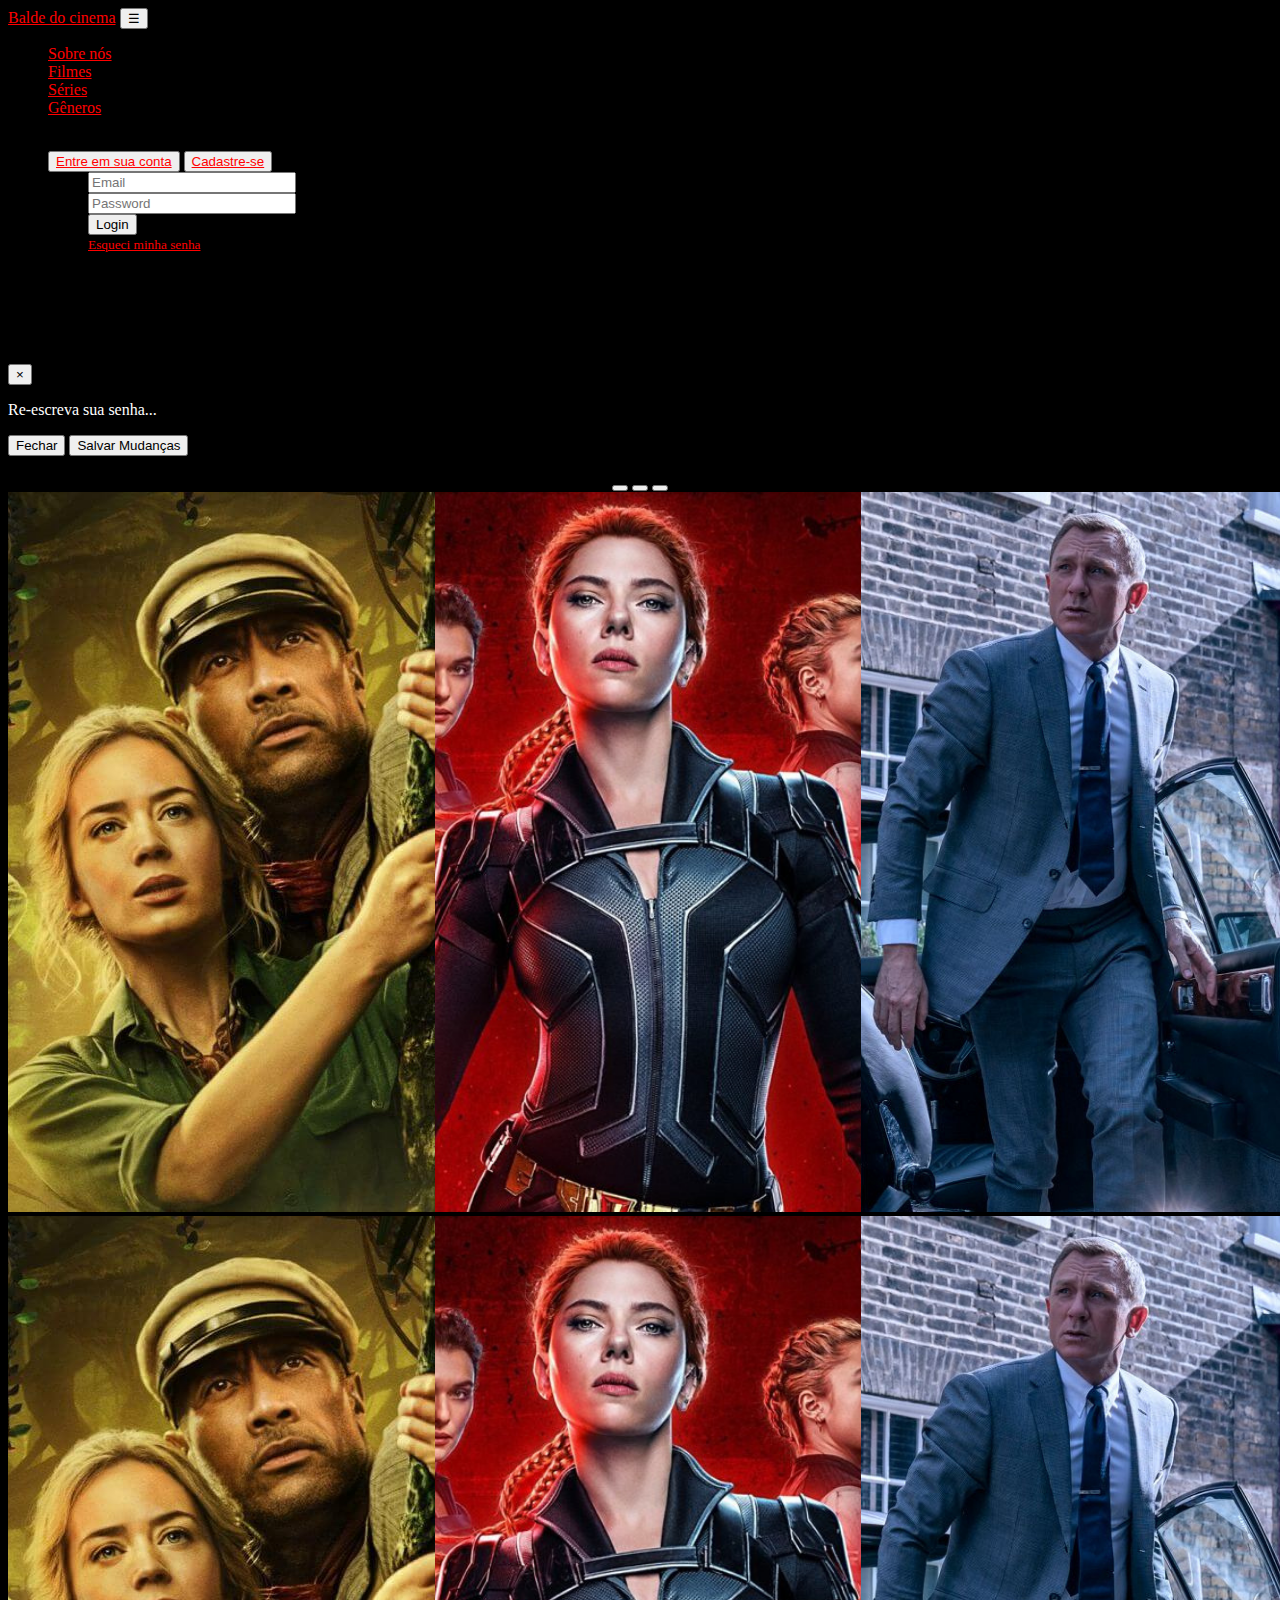
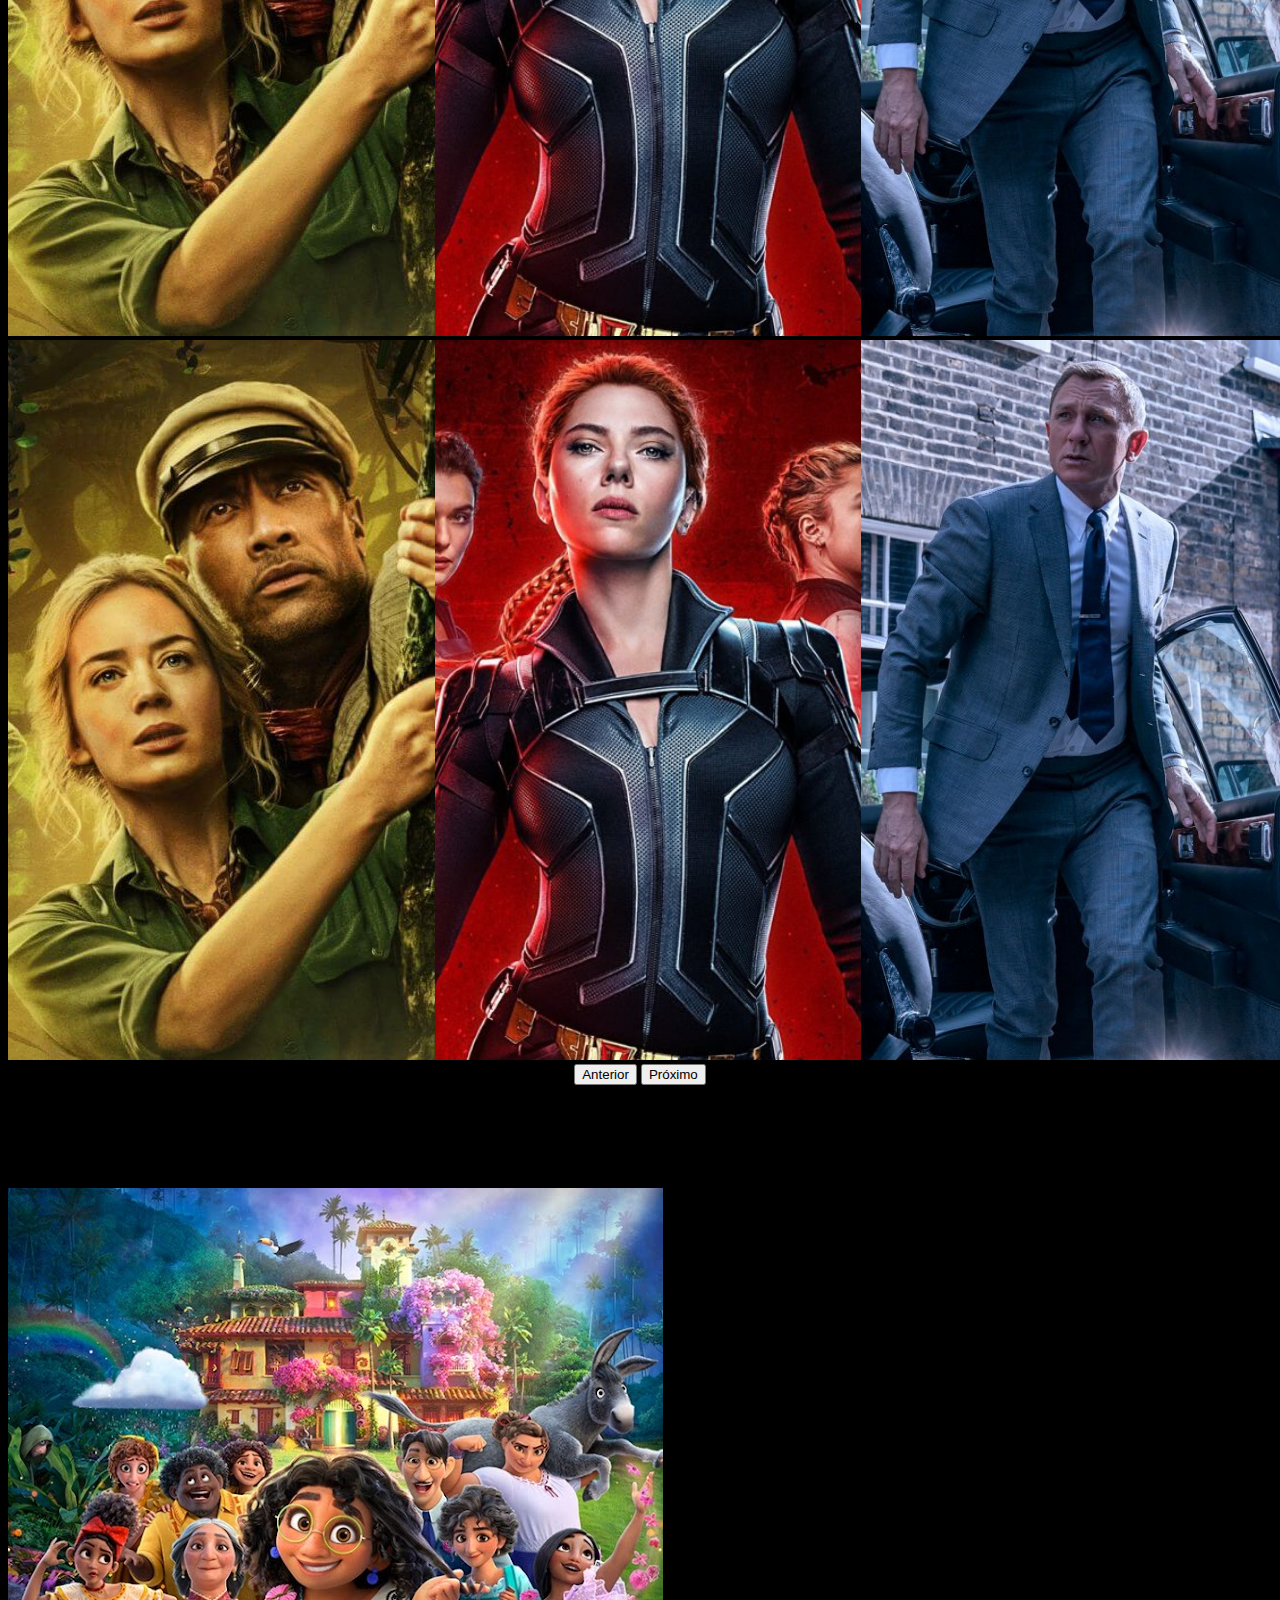
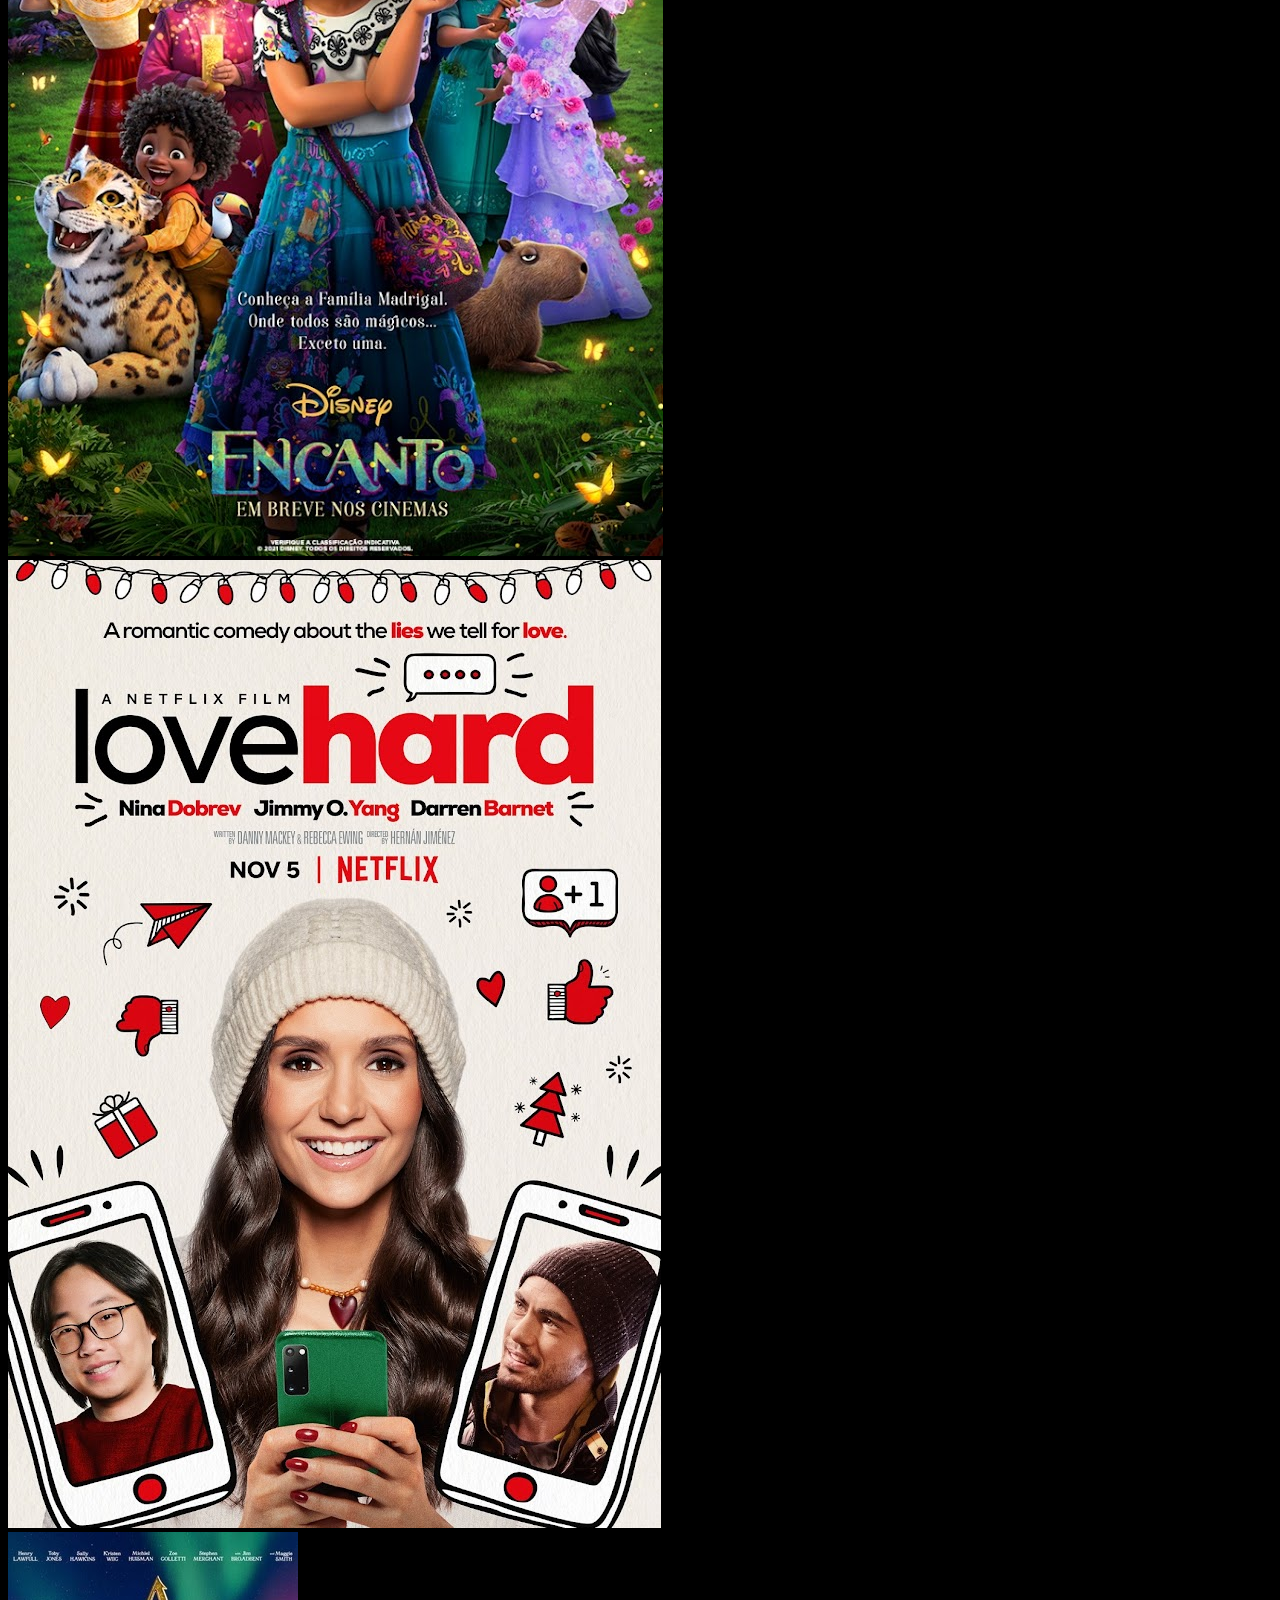
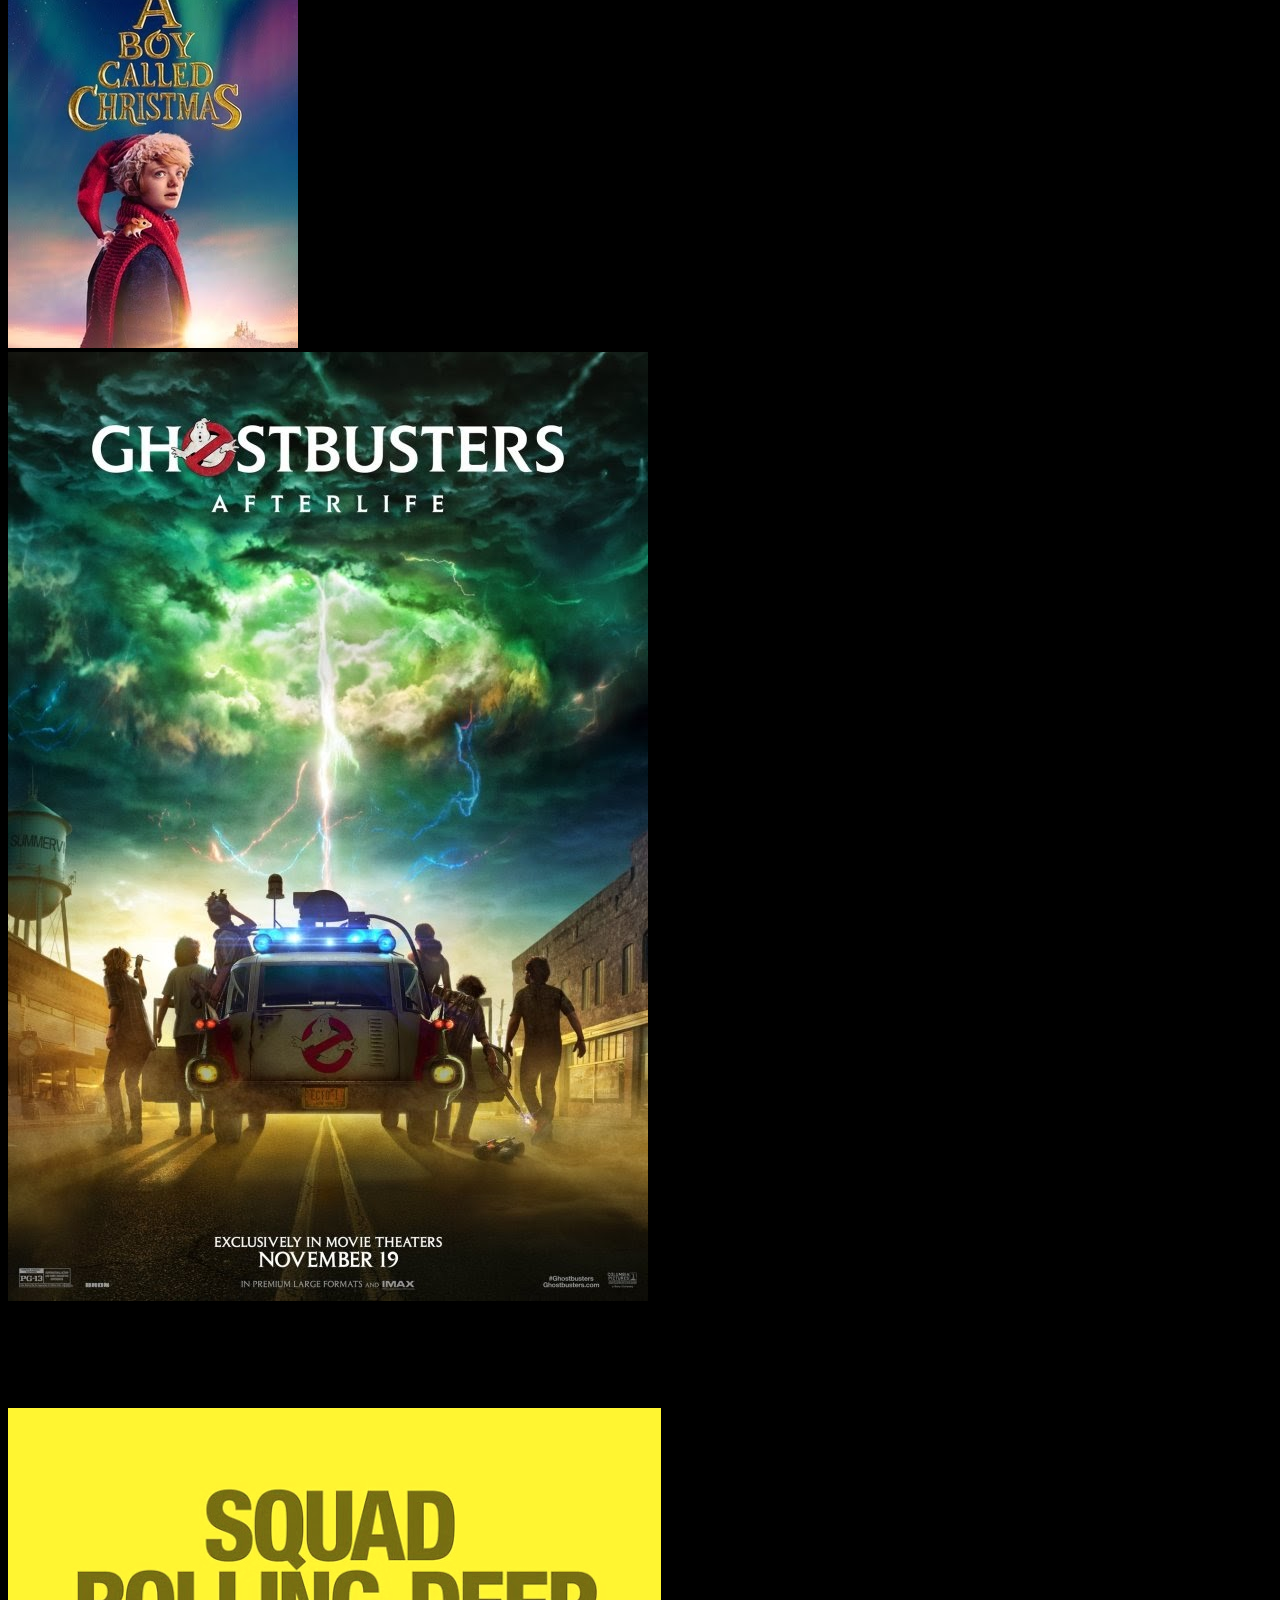
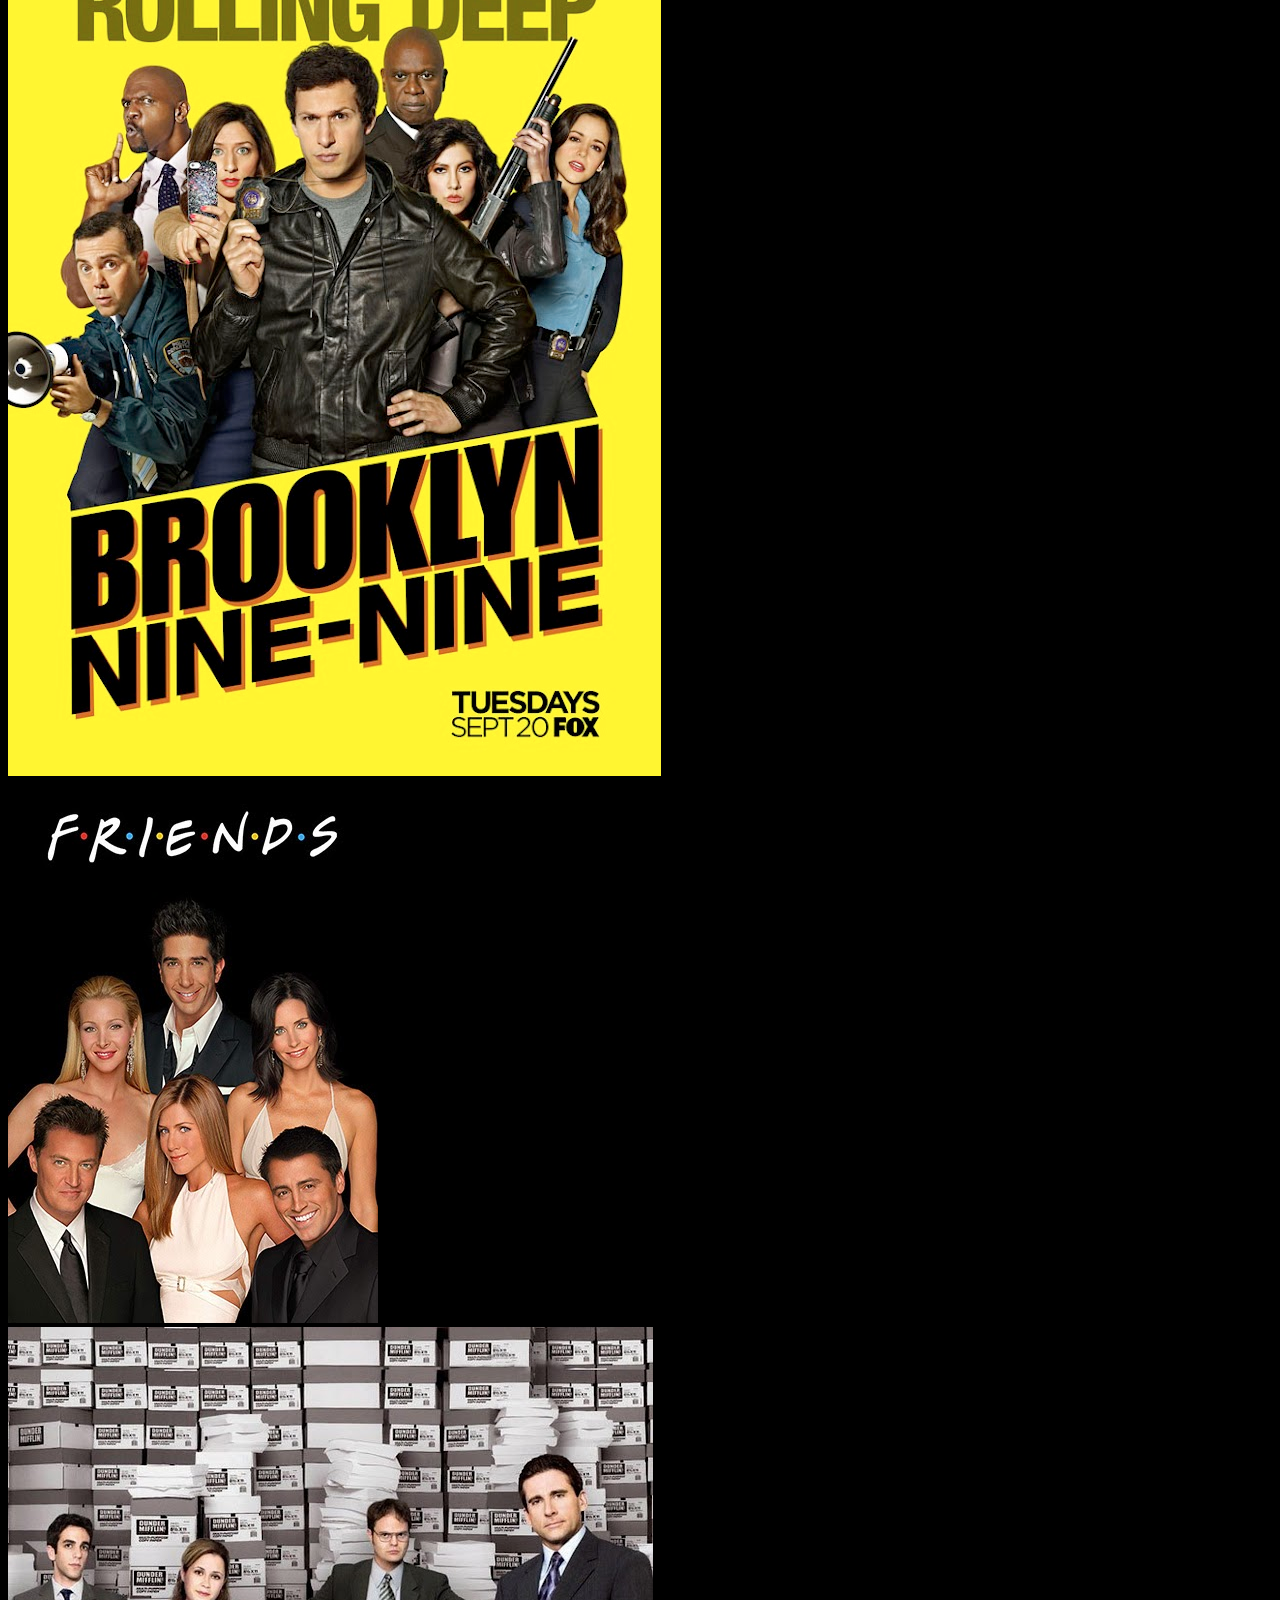
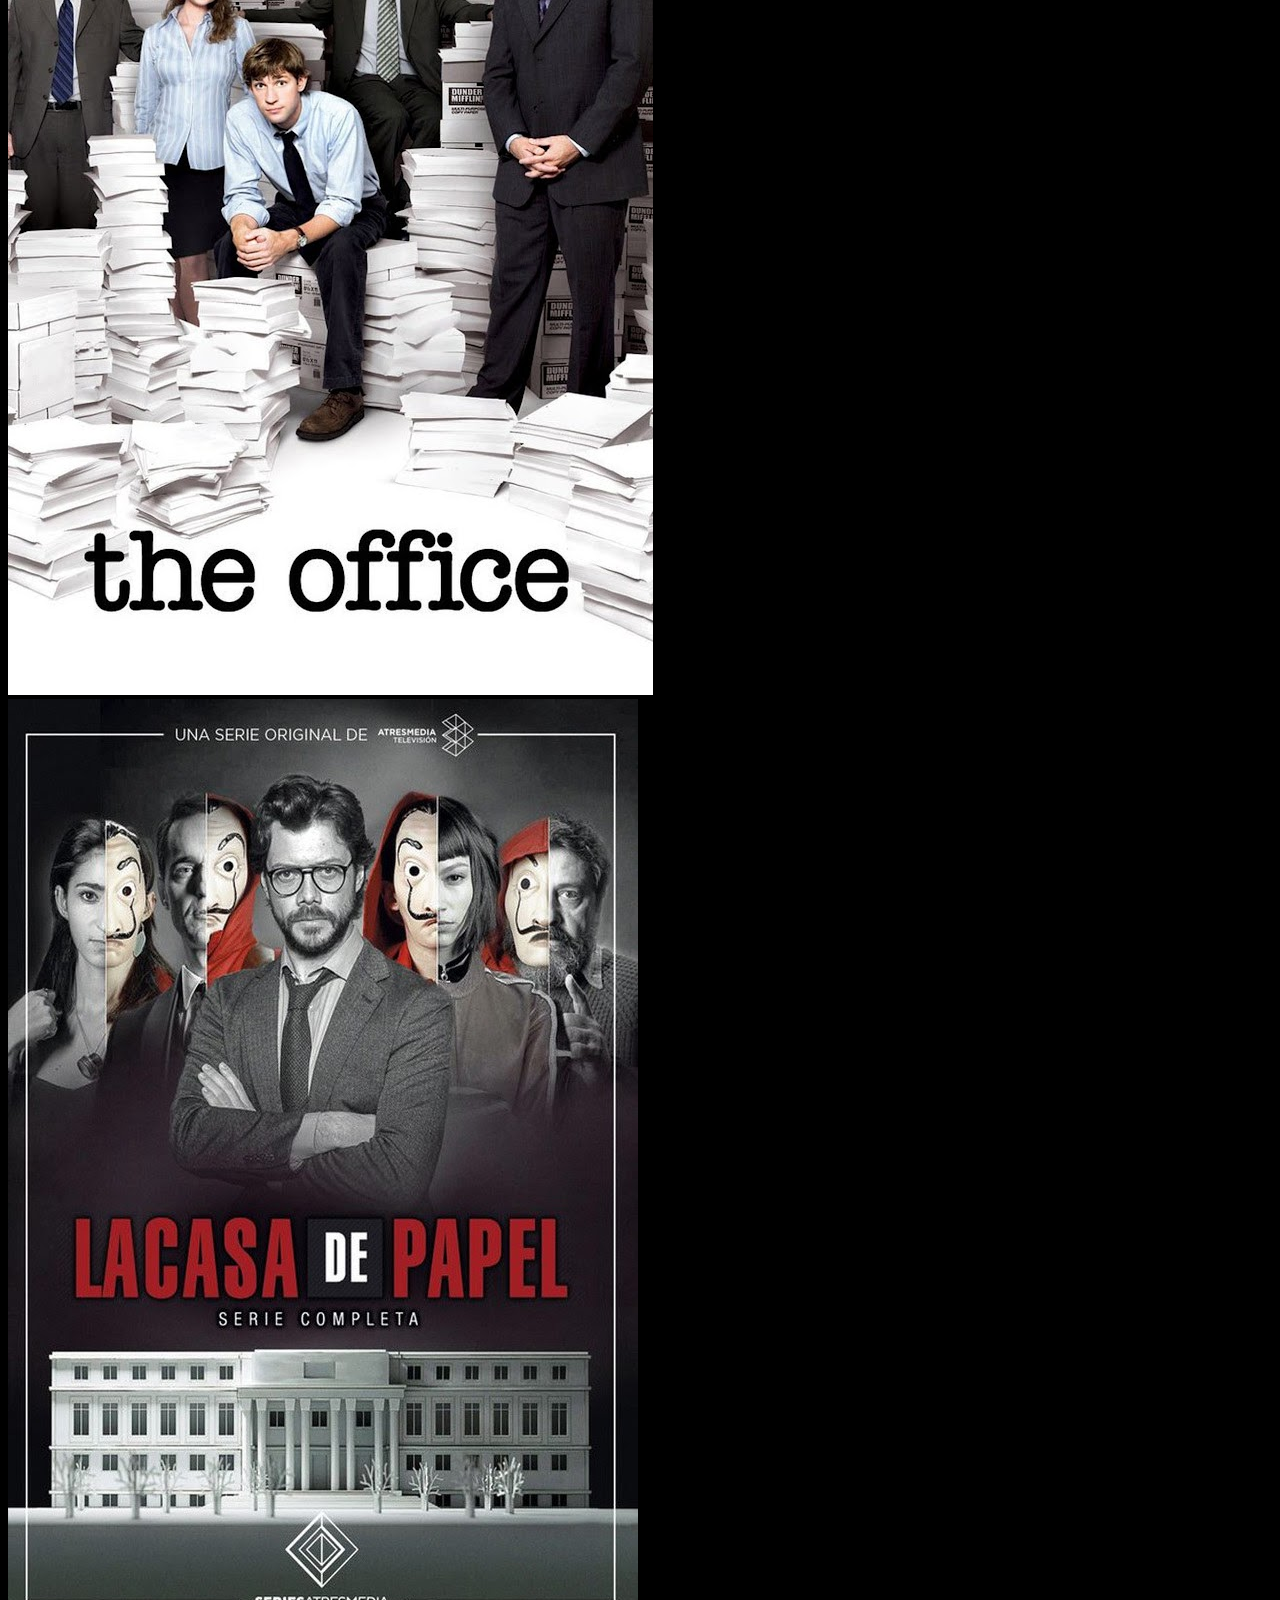
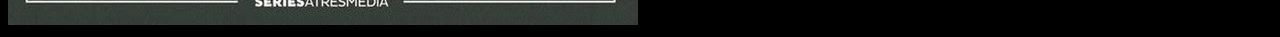
<file: index.html>
<!DOCTYPE html>
<html lang="pt-br">

<head>
    <meta charset="UTF-8">
    <meta http-equiv="X-UA-Compatible" content="IE=edge">
    <meta name="viewport" content="width=device-width, initial-scale=1.0">
    <script src="https://cdn.jsdelivr.net/npm/bootstrap@5.1.3/dist/js/bootstrap.bundle.min.js" integrity="sha384-ka7Sk0Gln4gmtz2MlQnikT1wXgYsOg+OMhuP+IlRH9sENBO0LRn5q+8nbTov4+1p" crossorigin="anonymous"></script>
    <link href="https://cdn.jsdelivr.net/npm/bootstrap@5.1.3/dist/css/bootstrap.min.css" rel="stylesheet" integrity="sha384-1BmE4kWBq78iYhFldvKuhfTAU6auU8tT94WrHftjDbrCEXSU1oBoqyl2QvZ6jIW3" crossorigin="anonymous">
    <title>Balde do Cinema - Filmes e séries.</title>
    <link rel="shortcut icon" href="../favicon.ico" type="image/x-icon">
    <link rel="stylesheet" href="telainicial.css">
</head>

<body>

    <nav class="navbar navbar-expand-lg navbar-dark bg-dark fixed-top" role="navigation">
        <div class="container">
            <a class="navbar-brand" href="#">Balde do cinema</a>
            <button class="navbar-toggler border-0" type="button" data-toggle="dropdown" data-target="#exCollapsingNavbar">
            &#9776;
        </button>
            <div class="collapse navbar-collapse" id="exCollapsingNavbar">
                <ul class="nav navbar-nav">
                    <li class="nav-item"><a href="Sobre nós/sobrenós.html" class="nav-link">Sobre nós</a></li>
                    <li class="nav-item"><a href="#" class="nav-link">Filmes</a></li>
                    <li class="nav-item"><a href="#" class="nav-link">Séries</a></li>
                    <li class="nav-item"><a href="#" class="nav-link">Gêneros</a></li>
                </ul>
                <ul class="nav navbar-nav flex-row justify-content-between ml-auto">
                    <li class="nav-item order-2 order-md-1"><a href="#" class="nav-link" title="settings"><i class="fa fa-cog fa-fw fa-lg"></i></a></li>
                    <li class="dropdown order-1">
                        <a href="../Login/login.html"><button type="button" id="dropdownMenu1" data-toggle="dropdown" class="btn btn-outline-danger dropdown-toggle text-right"> Entre em sua conta <span class="caret"></span></a></button>
                        <a href="../Cadastro/cadastro.html"><button type="button" id="dropdownMenu1" data-toggle="dropdown" class="btn btn-outline-danger dropdown-toggle" > Cadastre-se <span class="caret"></span></a></button>                        
                        <ul class="dropdown-menu dropdown-menu-right mt-2">
                            <li class="px-3 py-2">
                                <form class="form" role="form">
                                    <div class="form-group">
                                        <input id="emailInput" placeholder="Email" class="form-control form-control-sm" type="text" required="">
                                    </div>
                                    <div class="form-group">
                                        <input id="passwordInput" placeholder="Password" class="form-control form-control-sm" type="text" required="">
                                    </div>
                                    <div class="form-group">
                                        <button type="submit" class="btn btn-primary btn-block">Login</button>
                                    </div>
                                    <div class="form-group text-center">
                                        <small><a href="#" data-toggle="modal" data-target="#modalPassword">Esqueci minha senha</a></small>
                                    </div>
                                </form>
                            </li>
                        </ul>
                    </li>
                </ul>
            </div>
        </div>
    </nav>

    <br><br>

    <div id="modalPassword" class="modal fade" tabindex="-1" role="dialog" aria-labelledby="myModalLabel" aria-hidden="true">
        <div class="modal-dialog">
            <div class="modal-content">
                <div class="modal-header">
                    <h3>Esqueceu sua senha?</h3>
                    <button type="button" class="close font-weight-light" data-dismiss="modal" aria-hidden="true">×</button>
                </div>
                <div class="modal-body">
                    <p>Re-escreva sua senha...</p>
                </div>
                <div class="modal-footer">
                    <button class="btn" data-dismiss="modal" aria-hidden="true">Fechar</button>
                    <button class="btn btn-primary">Salvar Mudanças</button>
                </div>
            </div>
        </div>
    </div>

    <br>

    <center>
        <div id="carouselExampleIndicators" class="carousel slide" data-bs-ride="carousel">
            <div class="carousel-indicators">
                <button type="button" data-bs-target="#carouselExampleIndicators" data-bs-slide-to="0" class="active" aria-current="true" aria-label="Slide 1"></button>
                <button type="button" data-bs-target="#carouselExampleIndicators" data-bs-slide-to="1" aria-label="Slide 2"></button>
                <button type="button" data-bs-target="#carouselExampleIndicators" data-bs-slide-to="2" aria-label="Slide 3"></button>
            </div>
            <div class="carousel-inner">
                <div class="carousel-item active">
                    <img src="../imagem_comprida.png"class="d-block w-90" alt="...">
                </div>
                <div class="carousel-item">
                    <img src="../imagem_comprida.png" class="d-block  w-90" alt="...">
                </div>
                <div class="carousel-item">
                    <img src="../imagem_comprida.png" class="d-block w-90" alt="...">
                </div>
            </div>
            <button class="carousel-control-prev" type="button" data-bs-target="#carouselExampleIndicators" data-bs-slide="prev">
          <span class="carousel-control-prev-icon" aria-hidden="true"></span>
          <span class="visually-hidden">Anterior</span>
        </button>
            <button class="carousel-control-next" type="button" data-bs-target="#carouselExampleIndicators" data-bs-slide="next">
          <span class="carousel-control-next-icon" aria-hidden="true"></span>
          <span class="visually-hidden">Próximo</span>
        </button>
        </div>
    </center>

    <br><br>

    <div class="container text-light">
        <h2>Filmes</h2>
    </div>

    <div class="container">

        <div class="row">
            <div class="col-md-3">
                <a href="arquivos das obras/Filmes/Encanto/Encanto.html"><img src="../Encanto_Disney.jpg" class="img-fluid" alt="..."></a>
            </div>

            <div class="col-md-3">
                <a href="arquivos das obras/Filmes/Match_perfeito/Match_Perfeito.html"><img src="../Match_Perfeito.jpg" class="img-fluid" alt="..."></a>
            </div>

            <div class="col-md-3">
                <a href="arquivos das obras/Filmes/Um menino chamado natal/Um_menino_chamado_natal.html"><img src="../um_menino_chamado_natal.jpg" class="img-fluid" alt="..."></a>
            </div>

            <div class="col-md-3">
                <a href="arquivos das obras/Filmes/Ghostbusters/Ghostbusters.html"><img src="../ghostbusters.jpeg" class="img-fluid" alt="..."></a>
            </div>
        </div>
    </div>

    <br><br>

    <div class="container text-light">
        <h2>Séries</h2>
    </div>

    <div class="container">

        <div class="row">
            <div class="col-md-3">
                <a href="arquivos das obras/Séries/Brooklyn 99/Brooklyn 99.html"><img src="../brooklyn_99.jpg" class="img-fluid" alt="..."></a>
            </div>

            <div class="col-md-3">
                <a href="arquivos das obras/Séries/Friends/Friends.html"><img src="../friends.jpg" class="img-fluid" alt="..."></a>
            </div>

            <div class="col-md-3">
                <a href="arquivos das obras/Séries/The Office/The Office.html"><img src="../the_office.jpg" class="img-fluid" alt="..."></a>
            </div>

            <div class="col-md-3">
                <a href="arquivos das obras/Séries/La Casa de papel/La Casa de Papel.html"><img src="../la_casa_de_papel.jpg" class="img-fluid" alt="..."></a>
            </div>
        </div>
    </div>










</body>

</html>
</file>
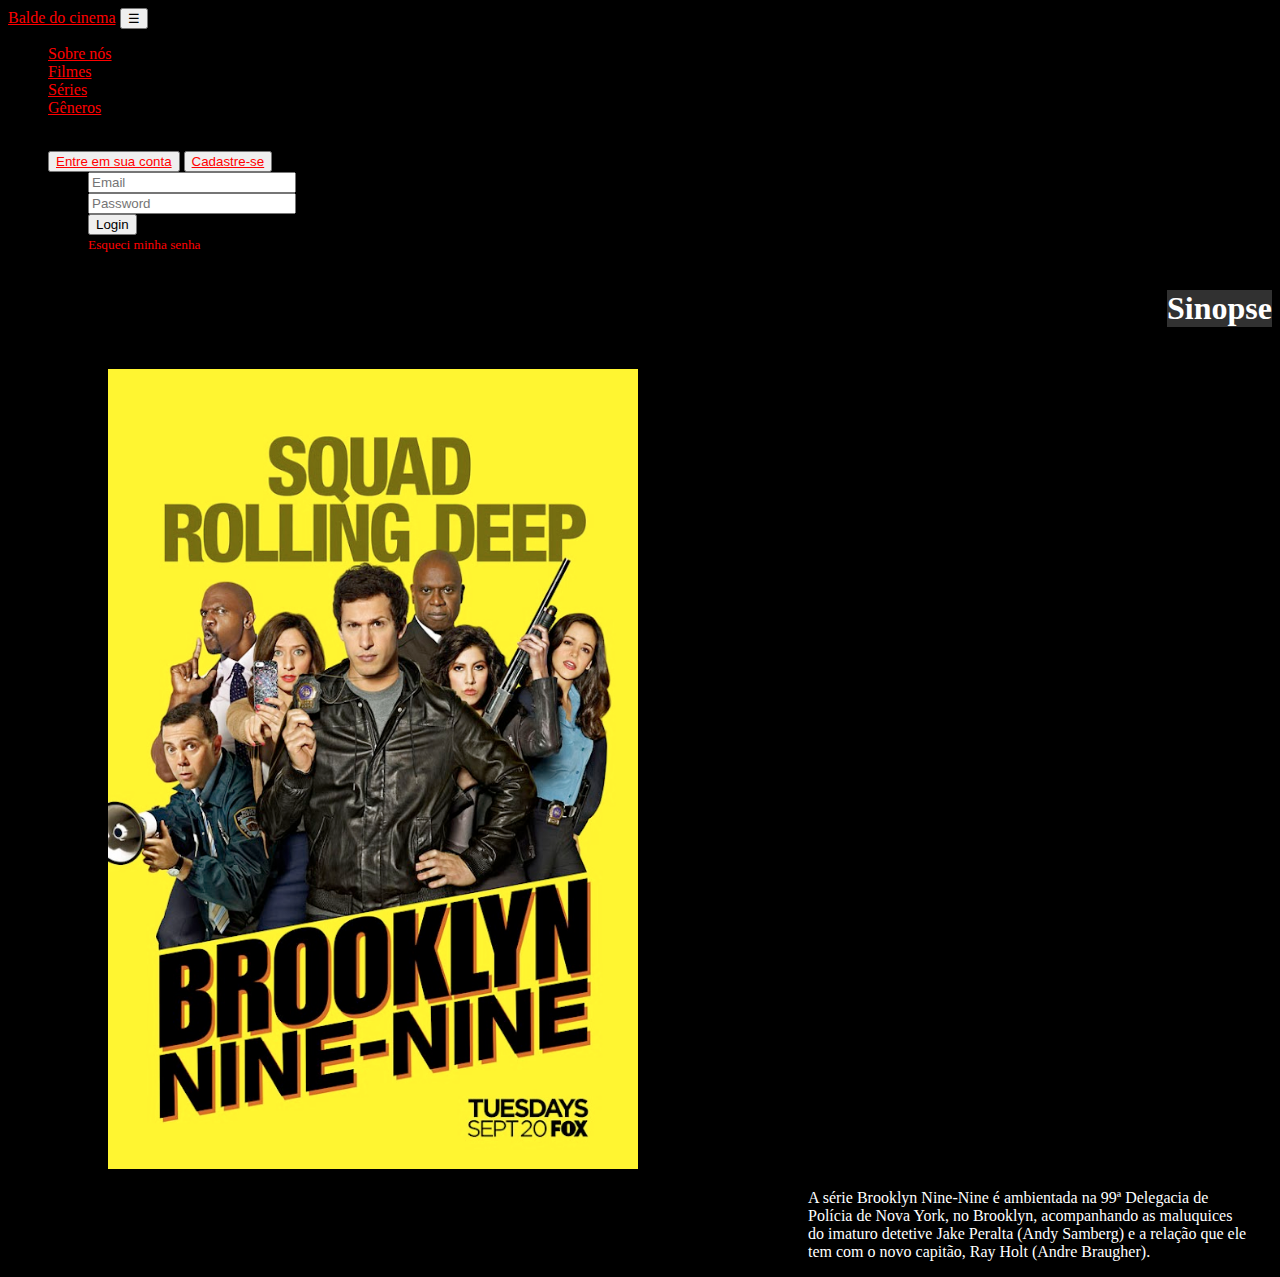
<file: Brooklyn 99.html>
<!DOCTYPE html>
<html lang="pt-br">
<head>
    <meta charset="UTF-8">
    <meta http-equiv="X-UA-Compatible" content="IE=edge">
    <meta name="viewport" content="width=device-width, initial-scale=1.0">
    <script src="https://cdn.jsdelivr.net/npm/bootstrap@5.1.3/dist/js/bootstrap.bundle.min.js" integrity="sha384-ka7Sk0Gln4gmtz2MlQnikT1wXgYsOg+OMhuP+IlRH9sENBO0LRn5q+8nbTov4+1p" crossorigin="anonymous"></script>
    <link href="https://cdn.jsdelivr.net/npm/bootstrap@5.1.3/dist/css/bootstrap.min.css" rel="stylesheet" integrity="sha384-1BmE4kWBq78iYhFldvKuhfTAU6auU8tT94WrHftjDbrCEXSU1oBoqyl2QvZ6jIW3" crossorigin="anonymous">
    <link rel="stylesheet" href="Brooklyn 99.css">
    
    <title>Brooklyn 99</title>
</head>
<body>
    
    <nav class="navbar navbar-expand-lg navbar-dark bg-dark fixed-top" role="navigation">
        <div class="container">
            <a class="navbar-brand" href="#">Balde do cinema</a>
            <button class="navbar-toggler border-0" type="button" data-toggle="dropdown" data-target="#exCollapsingNavbar">
            &#9776;
        </button>
            <div class="collapse navbar-collapse" id="exCollapsingNavbar">
                <ul class="nav navbar-nav">
                    <li class="nav-item"><a href="#" class="nav-link">Sobre nós</a></li>
                    <li class="nav-item"><a href="#" class="nav-link">Filmes</a></li>
                    <li class="nav-item"><a href="" class="nav-link">Séries</a></li>
                    <li class="nav-item"><a href="#" class="nav-link">Gêneros</a></li>
                </ul>
                <ul class="nav navbar-nav flex-row justify-content-between ml-auto">
                    <li class="nav-item order-2 order-md-1"><a href="#" class="nav-link" title="settings"><i class="fa fa-cog fa-fw fa-lg"></i></a></li>
                    <li class="dropdown order-1">
                        <a href="../Login/login.html"><button type="button" id="dropdownMenu1" data-toggle="dropdown" class="btn btn-outline-danger dropdown-toggle text-right"> Entre em sua conta <span class="caret"></span></a></button>
                        <a href="../Cadastro/cadastro.html"><button type="button" id="dropdownMenu1" data-toggle="dropdown" class="btn btn-outline-danger dropdown-toggle" > Cadastre-se <span class="caret"></span></a></button>                        
                        <ul class="dropdown-menu dropdown-menu-right mt-2">
                            <li class="px-3 py-2">
                                <form class="form" role="form">
                                    <div class="form-group">
                                        <input id="emailInput" placeholder="Email" class="form-control form-control-sm" type="text" required="">
                                    </div>
                                    <div class="form-group">
                                        <input id="passwordInput" placeholder="Password" class="form-control form-control-sm" type="text" required="">
                                    </div>
                                    <div class="form-group">
                                        <button type="submit" class="btn btn-primary btn-block">Login</button>
                                    </div>
                                    <div class="form-group text-center">
                                        <small><a hrSinopseA ef="#" data-toggle="modal" data-target="#modalPassword">Esqueci minha senha</a></small>
                                    </div>
                                </form>
                            </li>
                        </ul>
                    </li>
                </ul>
            </div>
        </div>
    </nav>

    <img src="brooklyn_99 2.jpg" alt="..." height="800" width="530">

    <h1>Sinopse</h1>

    <p>A série Brooklyn Nine-Nine é ambientada na 99ª Delegacia de Polícia de Nova York, no Brooklyn, acompanhando as maluquices do imaturo detetive Jake Peralta (Andy Samberg) e a relação que ele tem com o novo capitão, Ray Holt (Andre Braugher).</p>
    
</body>
</html>
</file>
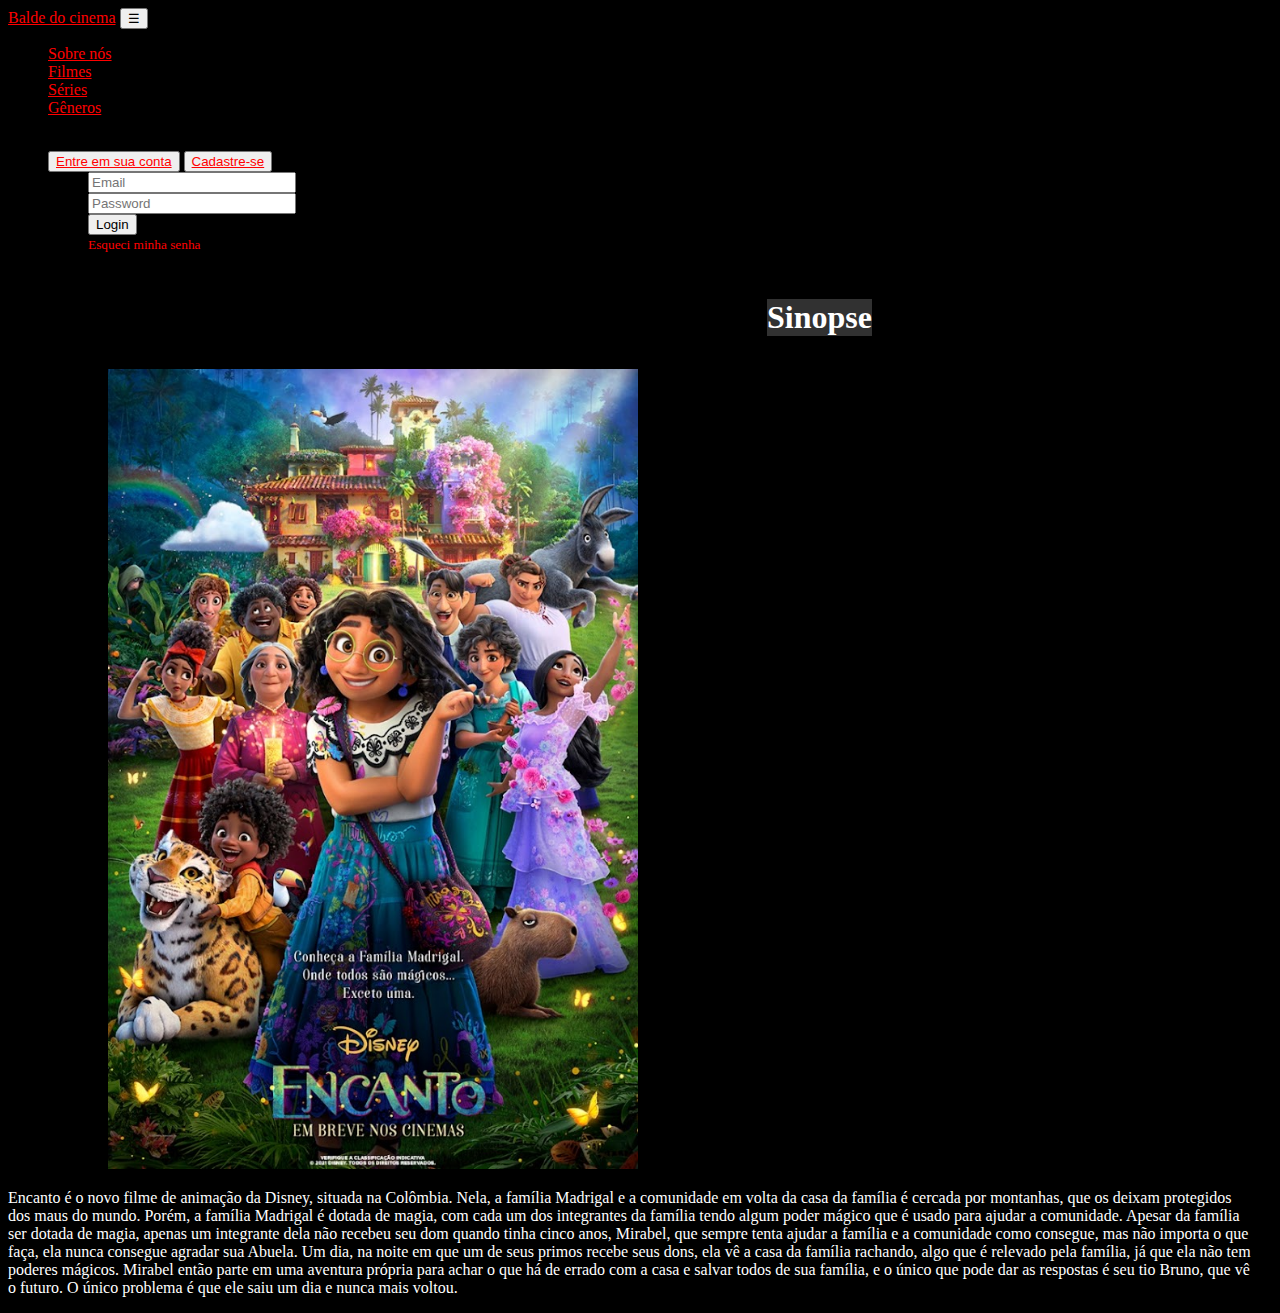
<file: Encanto.html>
<!DOCTYPE html>
<html lang="pt-br">
<head>
    <meta charset="UTF-8">
    <meta http-equiv="X-UA-Compatible" content="IE=edge">
    <meta name="viewport" content="width=device-width, initial-scale=1.0">
    <script src="https://cdn.jsdelivr.net/npm/bootstrap@5.1.3/dist/js/bootstrap.bundle.min.js" integrity="sha384-ka7Sk0Gln4gmtz2MlQnikT1wXgYsOg+OMhuP+IlRH9sENBO0LRn5q+8nbTov4+1p" crossorigin="anonymous"></script>
    <link href="https://cdn.jsdelivr.net/npm/bootstrap@5.1.3/dist/css/bootstrap.min.css" rel="stylesheet" integrity="sha384-1BmE4kWBq78iYhFldvKuhfTAU6auU8tT94WrHftjDbrCEXSU1oBoqyl2QvZ6jIW3" crossorigin="anonymous">
    <link rel="stylesheet" href="Encanto.css">
    <link rel="shortcut icon" href="../favicon3.ico" type="image/x-icon">
    <title>Encanto</title>
</head>
<body>
    
    <nav class="navbar navbar-expand-lg navbar-dark bg-dark fixed-top" role="navigation">
        <div class="container">
            <a class="navbar-brand" href="#">Balde do cinema</a>
            <button class="navbar-toggler border-0" type="button" data-toggle="dropdown" data-target="#exCollapsingNavbar">
            &#9776;
        </button>
            <div class="collapse navbar-collapse" id="exCollapsingNavbar">
                <ul class="nav navbar-nav">
                    <li class="nav-item"><a href="#" class="nav-link">Sobre nós</a></li>
                    <li class="nav-item"><a href="#" class="nav-link">Filmes</a></li>
                    <li class="nav-item"><a href="#" class="nav-link">Séries</a></li>
                    <li class="nav-item"><a href="#" class="nav-link">Gêneros</a></li>
                </ul>
                <ul class="nav navbar-nav flex-row justify-content-between ml-auto">
                    <li class="nav-item order-2 order-md-1"><a href="#" class="nav-link" title="settings"><i class="fa fa-cog fa-fw fa-lg"></i></a></li>
                    <li class="dropdown order-1">
                        <a href="../Login/login.html"><button type="button" id="dropdownMenu1" data-toggle="dropdown" class="btn btn-outline-danger dropdown-toggle text-right"> Entre em sua conta <span class="caret"></span></a></button>
                        <a href="../Cadastro/cadastro.html"><button type="button" id="dropdownMenu1" data-toggle="dropdown" class="btn btn-outline-danger dropdown-toggle" > Cadastre-se <span class="caret"></span></a></button>                        
                        <ul class="dropdown-menu dropdown-menu-right mt-2">
                            <li class="px-3 py-2">
                                <form class="form" role="form">
                                    <div class="form-group">
                                        <input id="emailInput" placeholder="Email" class="form-control form-control-sm" type="text" required="">
                                    </div>
                                    <div class="form-group">
                                        <input id="passwordInput" placeholder="Password" class="form-control form-control-sm" type="text" required="">
                                    </div>
                                    <div class="form-group">
                                        <button type="submit" class="btn btn-primary btn-block">Login</button>
                                    </div>
                                    <div class="form-group text-center">
                                        <small><a hrSinopseA ef="#" data-toggle="modal" data-target="#modalPassword">Esqueci minha senha</a></small>
                                    </div>
                                </form>
                            </li>
                        </ul>
                    </li>
                </ul>
            </div>
        </div>
    </nav>

    <div class="container">
        <img src="Encanto_Disney 2.jpg" alt="..." height="800" width="530">
        <h1>Sinopse</h1>

        <p>Encanto é o novo filme de animação da Disney, situada na Colômbia. Nela, a família Madrigal e a comunidade em volta da casa da família é cercada por montanhas, que os deixam protegidos dos maus do mundo. Porém, a família Madrigal é dotada de magia, com cada um dos integrantes da família tendo algum poder mágico que é usado para ajudar a comunidade. Apesar da família ser dotada de magia, apenas um integrante dela não recebeu seu dom quando tinha cinco anos, Mirabel, que sempre tenta ajudar a família e a comunidade como consegue, mas não importa o que faça, ela nunca consegue agradar sua Abuela. Um dia, na noite em que um de seus primos recebe seus dons, ela vê a casa da família rachando, algo que é relevado pela família, já que ela não tem poderes mágicos. Mirabel então parte em uma aventura própria para achar o que há de errado com a casa e salvar todos de sua família, e o único que pode dar as respostas é seu tio Bruno, que vê o futuro. O único problema é que ele saiu um dia e nunca mais voltou.</p>
    </div>
    
</body>
</html>
</file>
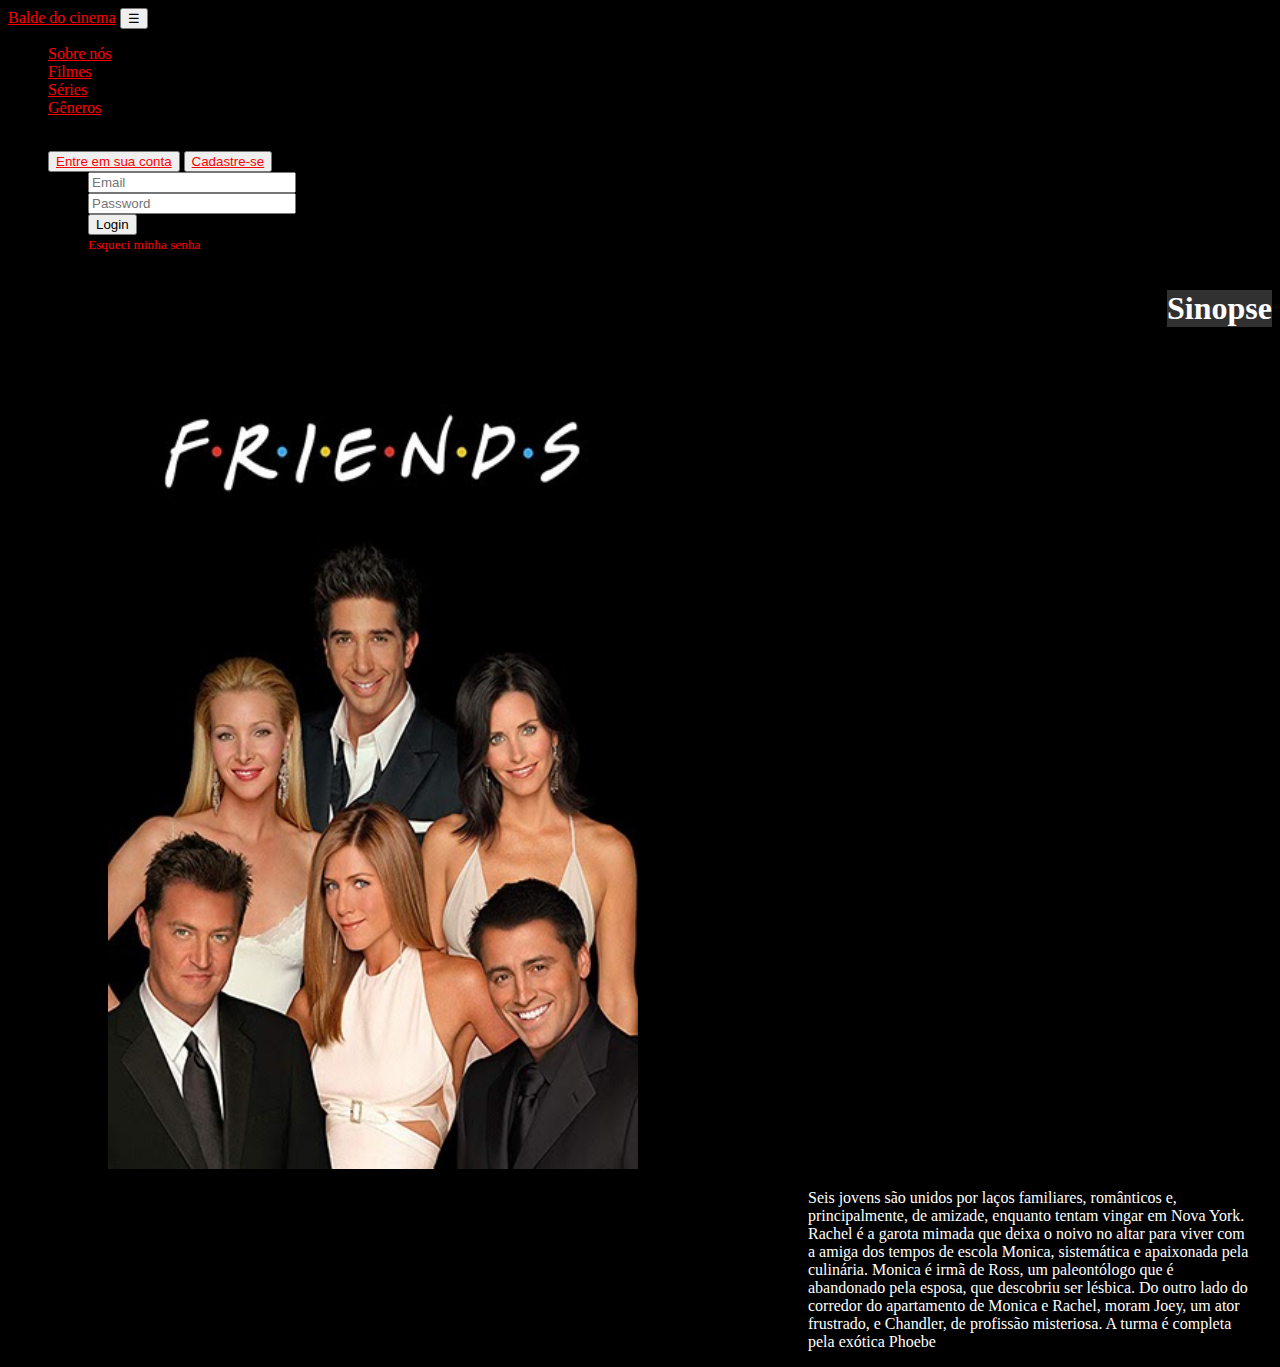
<file: Friends.html>
<!DOCTYPE html>
<html lang="pt-br">
<head>
    <meta charset="UTF-8">
    <meta http-equiv="X-UA-Compatible" content="IE=edge">
    <meta name="viewport" content="width=device-width, initial-scale=1.0">
    <script src="https://cdn.jsdelivr.net/npm/bootstrap@5.1.3/dist/js/bootstrap.bundle.min.js" integrity="sha384-ka7Sk0Gln4gmtz2MlQnikT1wXgYsOg+OMhuP+IlRH9sENBO0LRn5q+8nbTov4+1p" crossorigin="anonymous"></script>
    <link href="https://cdn.jsdelivr.net/npm/bootstrap@5.1.3/dist/css/bootstrap.min.css" rel="stylesheet" integrity="sha384-1BmE4kWBq78iYhFldvKuhfTAU6auU8tT94WrHftjDbrCEXSU1oBoqyl2QvZ6jIW3" crossorigin="anonymous">
    <link rel="stylesheet" href="Friends.css">
    
    <title>Friends</title>
</head>
<body>
    
    <nav class="navbar navbar-expand-lg navbar-dark bg-dark fixed-top" role="navigation">
        <div class="container">
            <a class="navbar-brand" href="#">Balde do cinema</a>
            <button class="navbar-toggler border-0" type="button" data-toggle="dropdown" data-target="#exCollapsingNavbar">
            &#9776;
        </button>
            <div class="collapse navbar-collapse" id="exCollapsingNavbar">
                <ul class="nav navbar-nav">
                    <li class="nav-item"><a href="#" class="nav-link">Sobre nós</a></li>
                    <li class="nav-item"><a href="#" class="nav-link">Filmes</a></li>
                    <li class="nav-item"><a href="" class="nav-link">Séries</a></li>
                    <li class="nav-item"><a href="#" class="nav-link">Gêneros</a></li>
                </ul>
                <ul class="nav navbar-nav flex-row justify-content-between ml-auto">
                    <li class="nav-item order-2 order-md-1"><a href="#" class="nav-link" title="settings"><i class="fa fa-cog fa-fw fa-lg"></i></a></li>
                    <li class="dropdown order-1">
                        <a href="../Login/login.html"><button type="button" id="dropdownMenu1" data-toggle="dropdown" class="btn btn-outline-danger dropdown-toggle text-right"> Entre em sua conta <span class="caret"></span></a></button>
                        <a href="../Cadastro/cadastro.html"><button type="button" id="dropdownMenu1" data-toggle="dropdown" class="btn btn-outline-danger dropdown-toggle" > Cadastre-se <span class="caret"></span></a></button>                        
                        <ul class="dropdown-menu dropdown-menu-right mt-2">
                            <li class="px-3 py-2">
                                <form class="form" role="form">
                                    <div class="form-group">
                                        <input id="emailInput" placeholder="Email" class="form-control form-control-sm" type="text" required="">
                                    </div>
                                    <div class="form-group">
                                        <input id="passwordInput" placeholder="Password" class="form-control form-control-sm" type="text" required="">
                                    </div>
                                    <div class="form-group">
                                        <button type="submit" class="btn btn-primary btn-block">Login</button>
                                    </div>
                                    <div class="form-group text-center">
                                        <small><a hrSinopseA ef="#" data-toggle="modal" data-target="#modalPassword">Esqueci minha senha</a></small>
                                    </div>
                                </form>
                            </li>
                        </ul>
                    </li>
                </ul>
            </div>
        </div>
    </nav>

    <img src="friends 2.jpg" alt="..." height="800" width="530">

    <h1>Sinopse</h1>

    <p>Seis jovens são unidos por laços familiares, românticos e, principalmente, de amizade, enquanto tentam vingar em Nova York. Rachel é a garota mimada que deixa o noivo no altar para viver com a amiga dos tempos de escola Monica, sistemática e apaixonada pela culinária. Monica é irmã de Ross, um paleontólogo que é abandonado pela esposa, que descobriu ser lésbica. Do outro lado do corredor do apartamento de Monica e Rachel, moram Joey, um ator frustrado, e Chandler, de profissão misteriosa. A turma é completa pela exótica Phoebe</p>
    
</body>
</html>
</file>
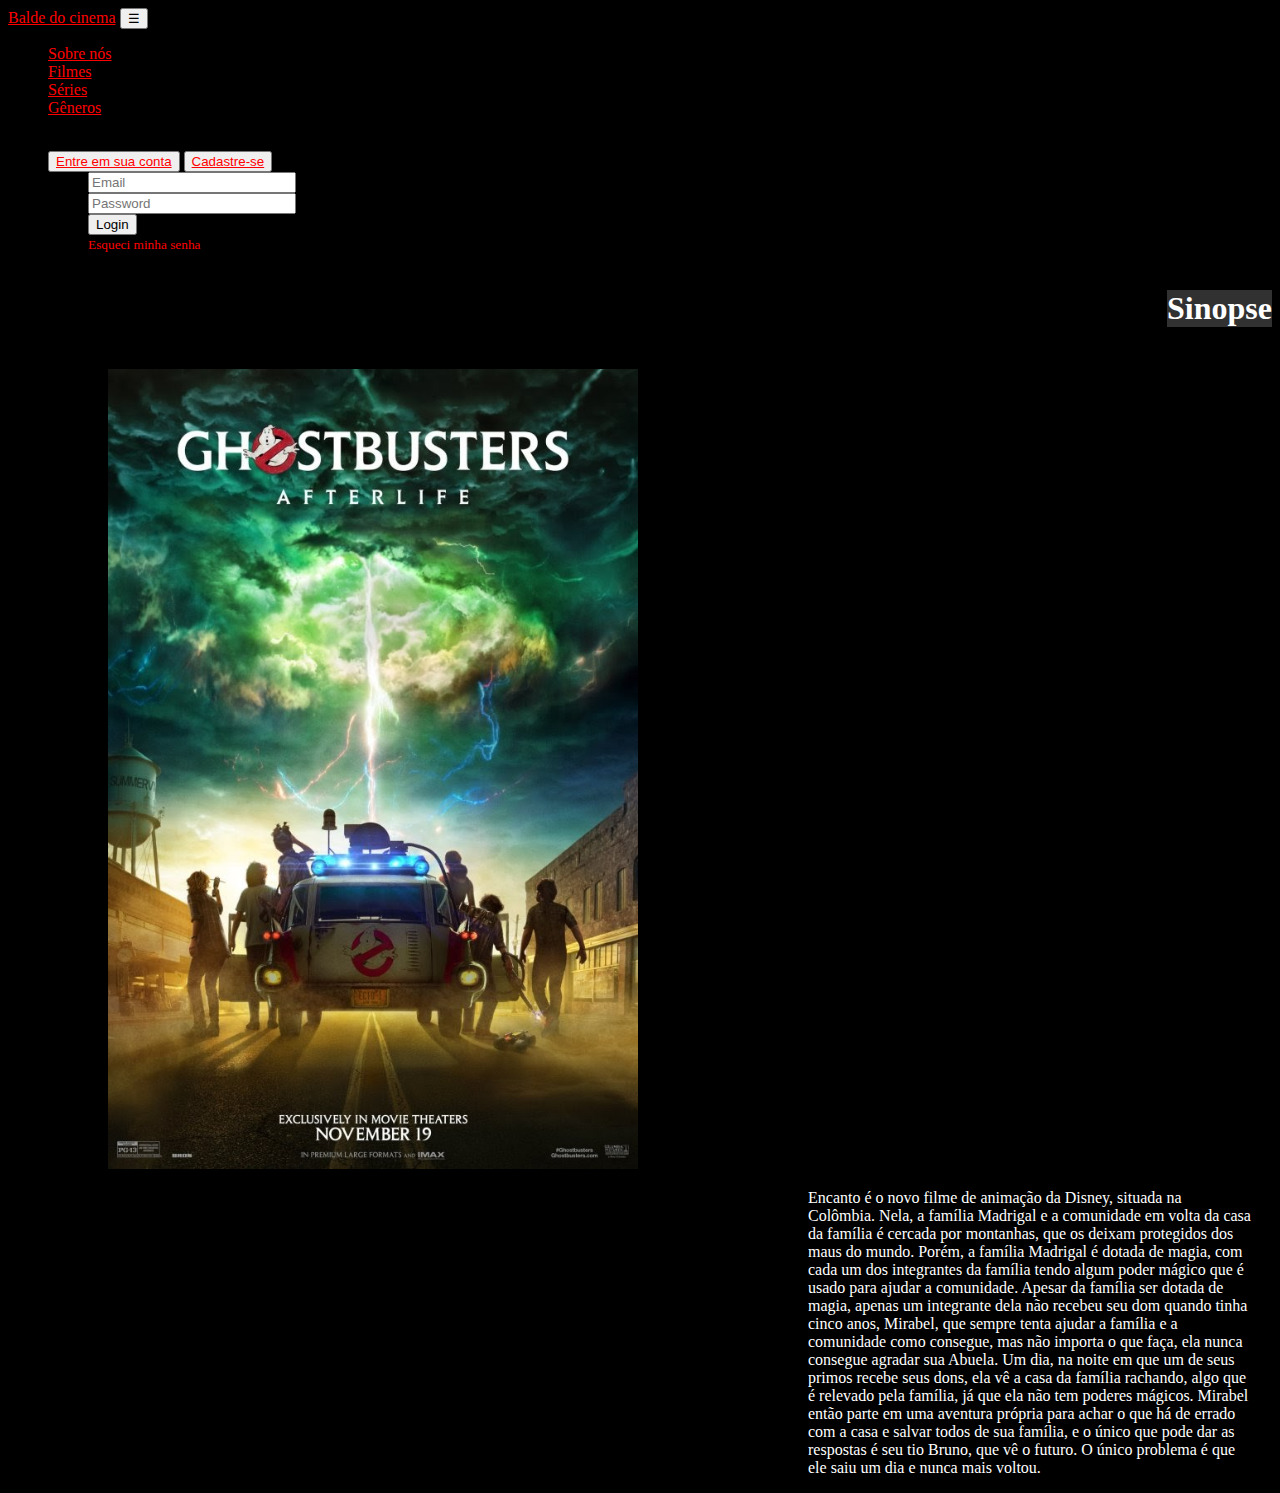
<file: Ghostbusters.html>
<!DOCTYPE html>
<html lang="en">
<head>
    <meta charset="UTF-8">
    <meta http-equiv="X-UA-Compatible" content="IE=edge">
    <script src="https://cdn.jsdelivr.net/npm/bootstrap@5.1.3/dist/js/bootstrap.bundle.min.js" integrity="sha384-ka7Sk0Gln4gmtz2MlQnikT1wXgYsOg+OMhuP+IlRH9sENBO0LRn5q+8nbTov4+1p" crossorigin="anonymous"></script>
    <link href="https://cdn.jsdelivr.net/npm/bootstrap@5.1.3/dist/css/bootstrap.min.css" rel="stylesheet" integrity="sha384-1BmE4kWBq78iYhFldvKuhfTAU6auU8tT94WrHftjDbrCEXSU1oBoqyl2QvZ6jIW3" crossorigin="anonymous">
    <meta name="viewport" content="width=device-width, initial-scale=1.0">
    <link rel="stylesheet" href="Ghostbusters.css">
    <link rel="shortcut icon" href="../favicon3.ico" type="image/x-icon">
    <title>Os caça-fantasmas</title>
</head>
<body>  
    <nav class="navbar navbar-expand-lg navbar-dark bg-dark fixed-top" role="navigation">
        <div class="container">
            <a class="navbar-brand" href="#">Balde do cinema</a>
            <button class="navbar-toggler border-0" type="button" data-toggle="dropdown" data-target="#exCollapsingNavbar">
            &#9776;
        </button>
            <div class="collapse navbar-collapse" id="exCollapsingNavbar">
                <ul class="nav navbar-nav">
                    <li class="nav-item"><a href="#" class="nav-link">Sobre nós</a></li>
                    <li class="nav-item"><a href="#" class="nav-link">Filmes</a></li>
                    <li class="nav-item"><a href="#" class="nav-link">Séries</a></li>
                    <li class="nav-item"><a href="#" class="nav-link">Gêneros</a></li>
                </ul>
                <ul class="nav navbar-nav flex-row justify-content-between ml-auto">
                    <li class="nav-item order-2 order-md-1"><a href="#" class="nav-link" title="settings"><i class="fa fa-cog fa-fw fa-lg"></i></a></li>
                    <li class="dropdown order-1">
                        <a href="../Login/login.html"><button type="button" id="dropdownMenu1" data-toggle="dropdown" class="btn btn-outline-danger dropdown-toggle text-right"> Entre em sua conta <span class="caret"></span></a></button>
                        <a href="../Cadastro/cadastro.html"><button type="button" id="dropdownMenu1" data-toggle="dropdown" class="btn btn-outline-danger dropdown-toggle" > Cadastre-se <span class="caret"></span></a></button>                        
                        <ul class="dropdown-menu dropdown-menu-right mt-2">
                            <li class="px-3 py-2">
                                <form class="form" role="form">
                                    <div class="form-group">
                                        <input id="emailInput" placeholder="Email" class="form-control form-control-sm" type="text" required="">
                                    </div>
                                    <div class="form-group">
                                        <input id="passwordInput" placeholder="Password" class="form-control form-control-sm" type="text" required="">
                                    </div>
                                    <div class="form-group">
                                        <button type="submit" class="btn btn-primary btn-block">Login</button>
                                    </div>
                                    <div class="form-group text-center">
                                        <small><a hrSinopseA ef="#" data-toggle="modal" data-target="#modalPassword">Esqueci minha senha</a></small>
                                    </div>
                                </form>
                            </li>
                        </ul>
                    </li>
                </ul>
            </div>
        </div>
    </nav>

    <img src="ghostbusters 2.jpeg" alt="..." height="800" width="530">

    <h1>Sinopse</h1>

    <p>Encanto é o novo filme de animação da Disney, situada na Colômbia. Nela, a família Madrigal e a comunidade em volta da casa da família é cercada por montanhas, que os deixam protegidos dos maus do mundo. Porém, a família Madrigal é dotada de magia, com cada um dos integrantes da família tendo algum poder mágico que é usado para ajudar a comunidade. Apesar da família ser dotada de magia, apenas um integrante dela não recebeu seu dom quando tinha cinco anos, Mirabel, que sempre tenta ajudar a família e a comunidade como consegue, mas não importa o que faça, ela nunca consegue agradar sua Abuela. Um dia, na noite em que um de seus primos recebe seus dons, ela vê a casa da família rachando, algo que é relevado pela família, já que ela não tem poderes mágicos. Mirabel então parte em uma aventura própria para achar o que há de errado com a casa e salvar todos de sua família, e o único que pode dar as respostas é seu tio Bruno, que vê o futuro. O único problema é que ele saiu um dia e nunca mais voltou.</p>  
</body>
</html>
</file>
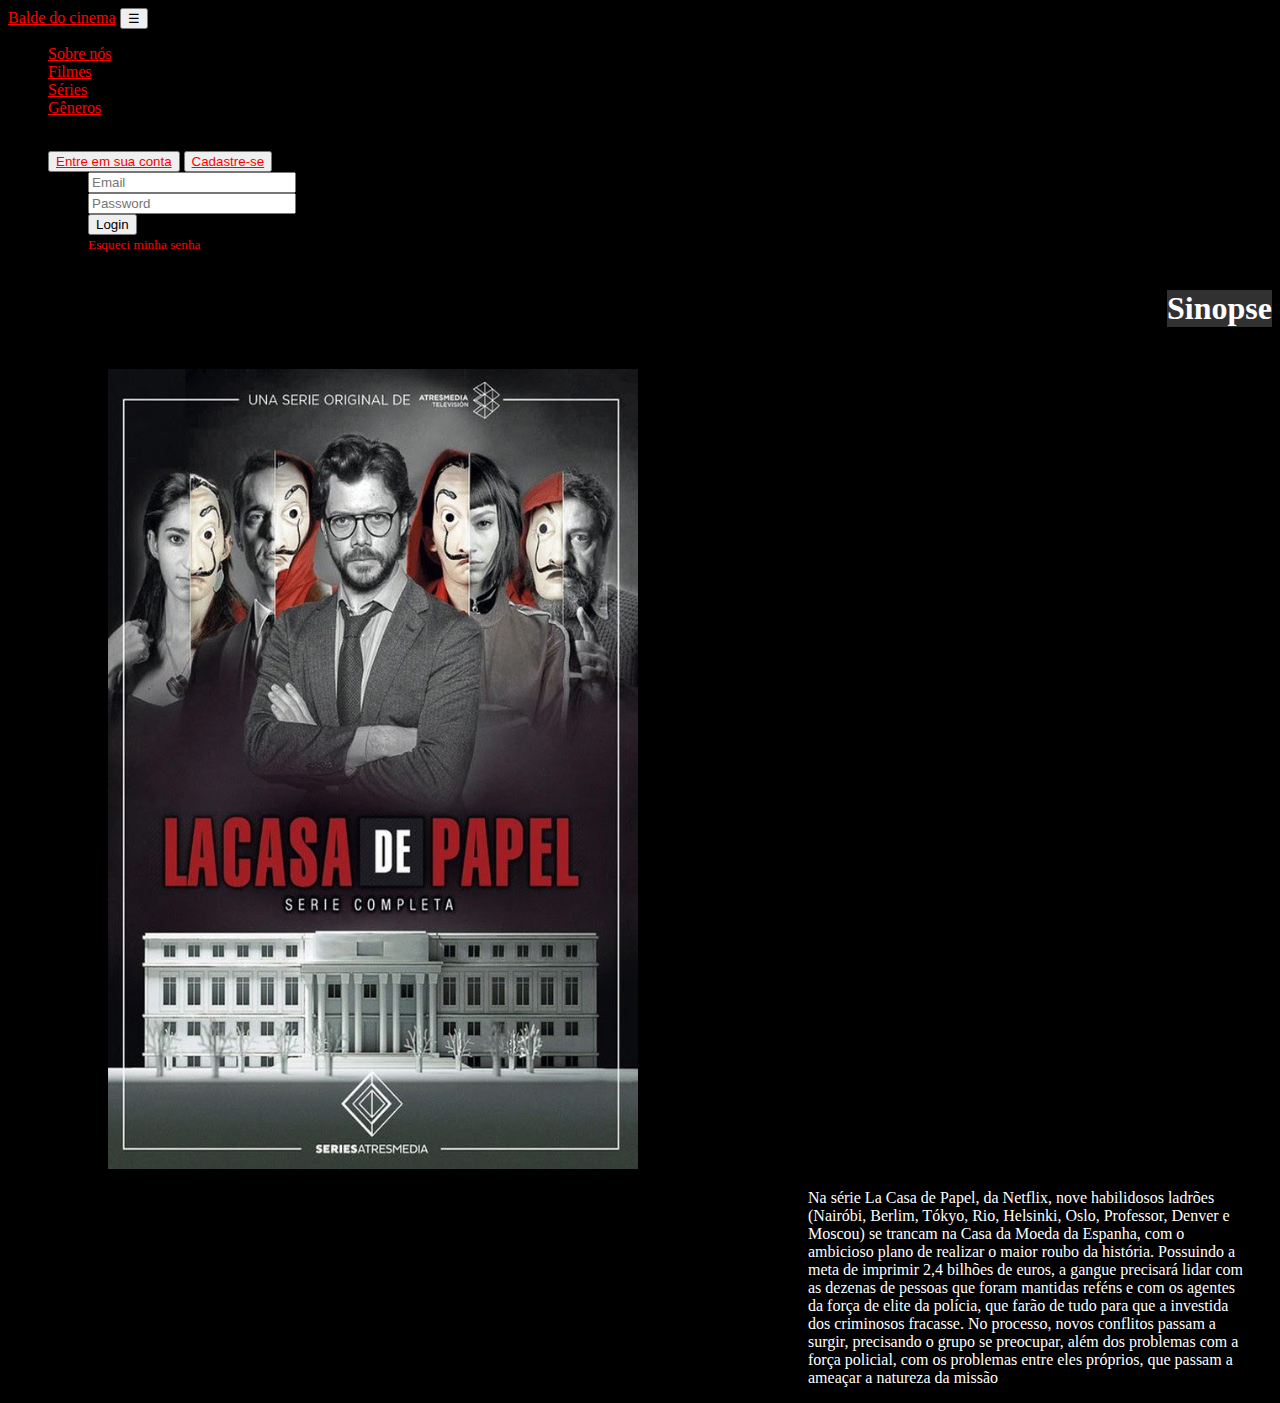
<file: La Casa de Papel.html>
<!DOCTYPE html>
<html lang="pt-br">
<head>
    <meta charset="UTF-8">
    <meta http-equiv="X-UA-Compatible" content="IE=edge">
    <meta name="viewport" content="width=device-width, initial-scale=1.0">
    <script src="https://cdn.jsdelivr.net/npm/bootstrap@5.1.3/dist/js/bootstrap.bundle.min.js" integrity="sha384-ka7Sk0Gln4gmtz2MlQnikT1wXgYsOg+OMhuP+IlRH9sENBO0LRn5q+8nbTov4+1p" crossorigin="anonymous"></script>
    <link href="https://cdn.jsdelivr.net/npm/bootstrap@5.1.3/dist/css/bootstrap.min.css" rel="stylesheet" integrity="sha384-1BmE4kWBq78iYhFldvKuhfTAU6auU8tT94WrHftjDbrCEXSU1oBoqyl2QvZ6jIW3" crossorigin="anonymous">
    <link rel="stylesheet" href="La Casa de Papel.css">
    
    <title>La Casa de Papel</title>
</head>
<body>
    
    <nav class="navbar navbar-expand-lg navbar-dark bg-dark fixed-top" role="navigation">
        <div class="container">
            <a class="navbar-brand" href="#">Balde do cinema</a>
            <button class="navbar-toggler border-0" type="button" data-toggle="dropdown" data-target="#exCollapsingNavbar">
            &#9776;
        </button>
            <div class="collapse navbar-collapse" id="exCollapsingNavbar">
                <ul class="nav navbar-nav">
                    <li class="nav-item"><a href="#" class="nav-link">Sobre nós</a></li>
                    <li class="nav-item"><a href="#" class="nav-link">Filmes</a></li>
                    <li class="nav-item"><a href="" class="nav-link">Séries</a></li>
                    <li class="nav-item"><a href="#" class="nav-link">Gêneros</a></li>
                </ul>
                <ul class="nav navbar-nav flex-row justify-content-between ml-auto">
                    <li class="nav-item order-2 order-md-1"><a href="#" class="nav-link" title="settings"><i class="fa fa-cog fa-fw fa-lg"></i></a></li>
                    <li class="dropdown order-1">
                        <a href="../Login/login.html"><button type="button" id="dropdownMenu1" data-toggle="dropdown" class="btn btn-outline-danger dropdown-toggle text-right"> Entre em sua conta <span class="caret"></span></a></button>
                        <a href="../Cadastro/cadastro.html"><button type="button" id="dropdownMenu1" data-toggle="dropdown" class="btn btn-outline-danger dropdown-toggle" > Cadastre-se <span class="caret"></span></a></button>                        
                        <ul class="dropdown-menu dropdown-menu-right mt-2">
                            <li class="px-3 py-2">
                                <form class="form" role="form">
                                    <div class="form-group">
                                        <input id="emailInput" placeholder="Email" class="form-control form-control-sm" type="text" required="">
                                    </div>
                                    <div class="form-group">
                                        <input id="passwordInput" placeholder="Password" class="form-control form-control-sm" type="text" required="">
                                    </div>
                                    <div class="form-group">
                                        <button type="submit" class="btn btn-primary btn-block">Login</button>
                                    </div>
                                    <div class="form-group text-center">
                                        <small><a hrSinopseA ef="#" data-toggle="modal" data-target="#modalPassword">Esqueci minha senha</a></small>
                                    </div>
                                </form>
                            </li>
                        </ul>
                    </li>
                </ul>
            </div>
        </div>
    </nav>

    <img src="la_casa_de_papel 2.jpg" alt="..." height="800" width="530">

    <h1>Sinopse</h1>

    <p>Na série La Casa de Papel, da Netflix, nove habilidosos ladrões (Nairóbi, Berlim, Tókyo, Rio, Helsinki, Oslo, Professor, Denver e Moscou) se trancam na Casa da Moeda da Espanha, com o ambicioso plano de realizar o maior roubo da história. Possuindo a meta de imprimir 2,4 bilhões de euros, a gangue precisará lidar com as dezenas de pessoas que foram mantidas reféns e com os agentes da força de elite da polícia, que farão de tudo para que a investida dos criminosos fracasse. No processo, novos conflitos passam a surgir, precisando o grupo se preocupar, além dos problemas com a força policial, com os problemas entre eles próprios, que passam a ameaçar a natureza da missão</p>
    
</body>
</html>
</file>
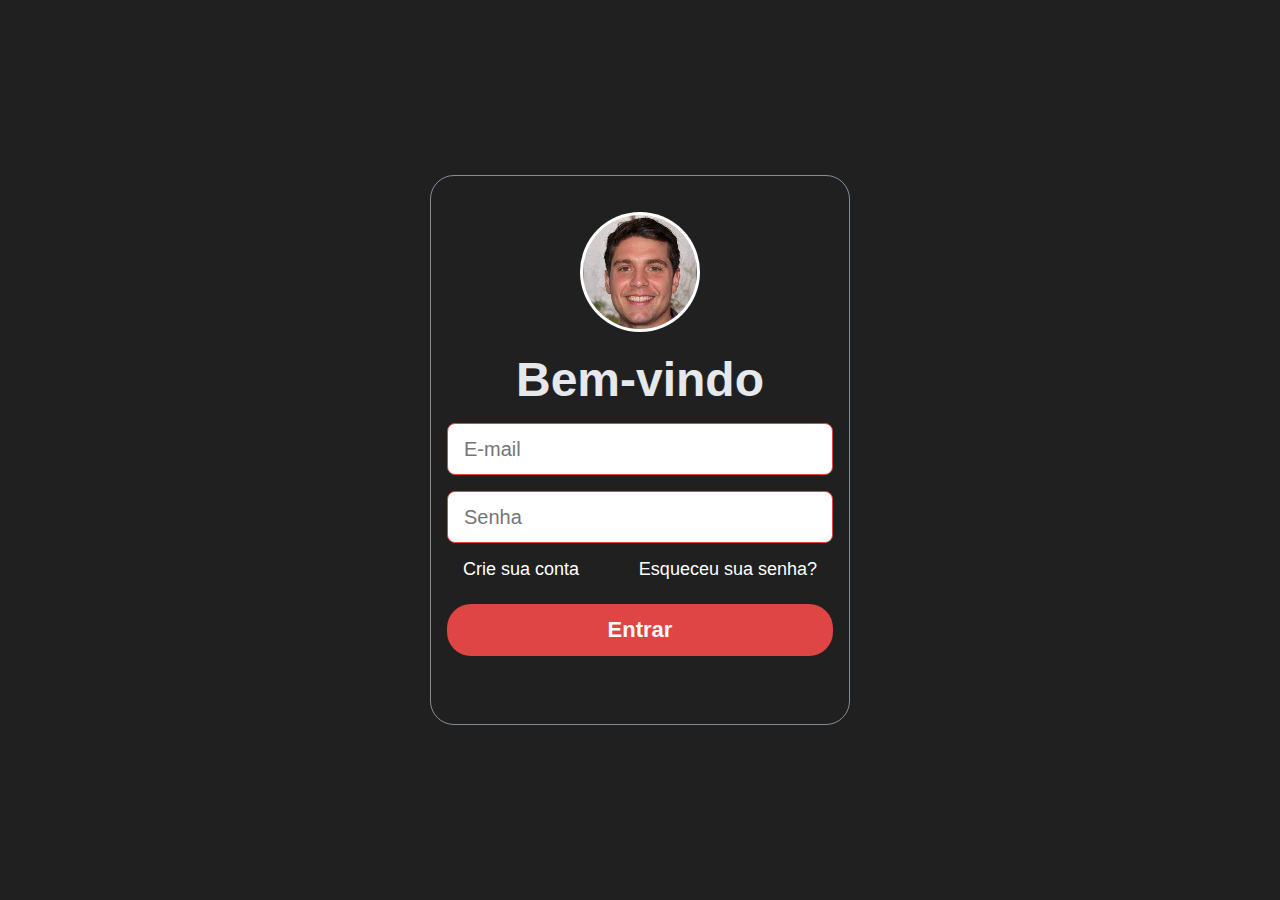
<file: login.html>
<!DOCTYPE html>
<html lang="pt-br">
<head>
    <meta charset="UTF-8">
    <meta http-equiv="X-UA-Compatible" content="IE=edge">
    <meta name="viewport" content="width=device-width, initial-scale=1.0">
    <link rel="stylesheet" href="login.css">
    <title>Entre em sua conta</title>
</head>
<body>
    <div class="container">
        <div class="container-login">
         <form>
            <img class="avatar" src="download.jpeg" alt="user login">
            <div class="welcome">Bem-vindo</div>
            <input type="email" placeholder="E-mail">
            <input type="password" placeholder="Senha">
            <div class="account-options">
                <a href="../Cadastro/cadastro.html">Crie sua conta</a>
                <a href="#">Esqueceu sua senha? </a>
            </div>
            <button>Entrar</button>
         </form>


        </div>



    </div>
    
</body>
</html>
</file>
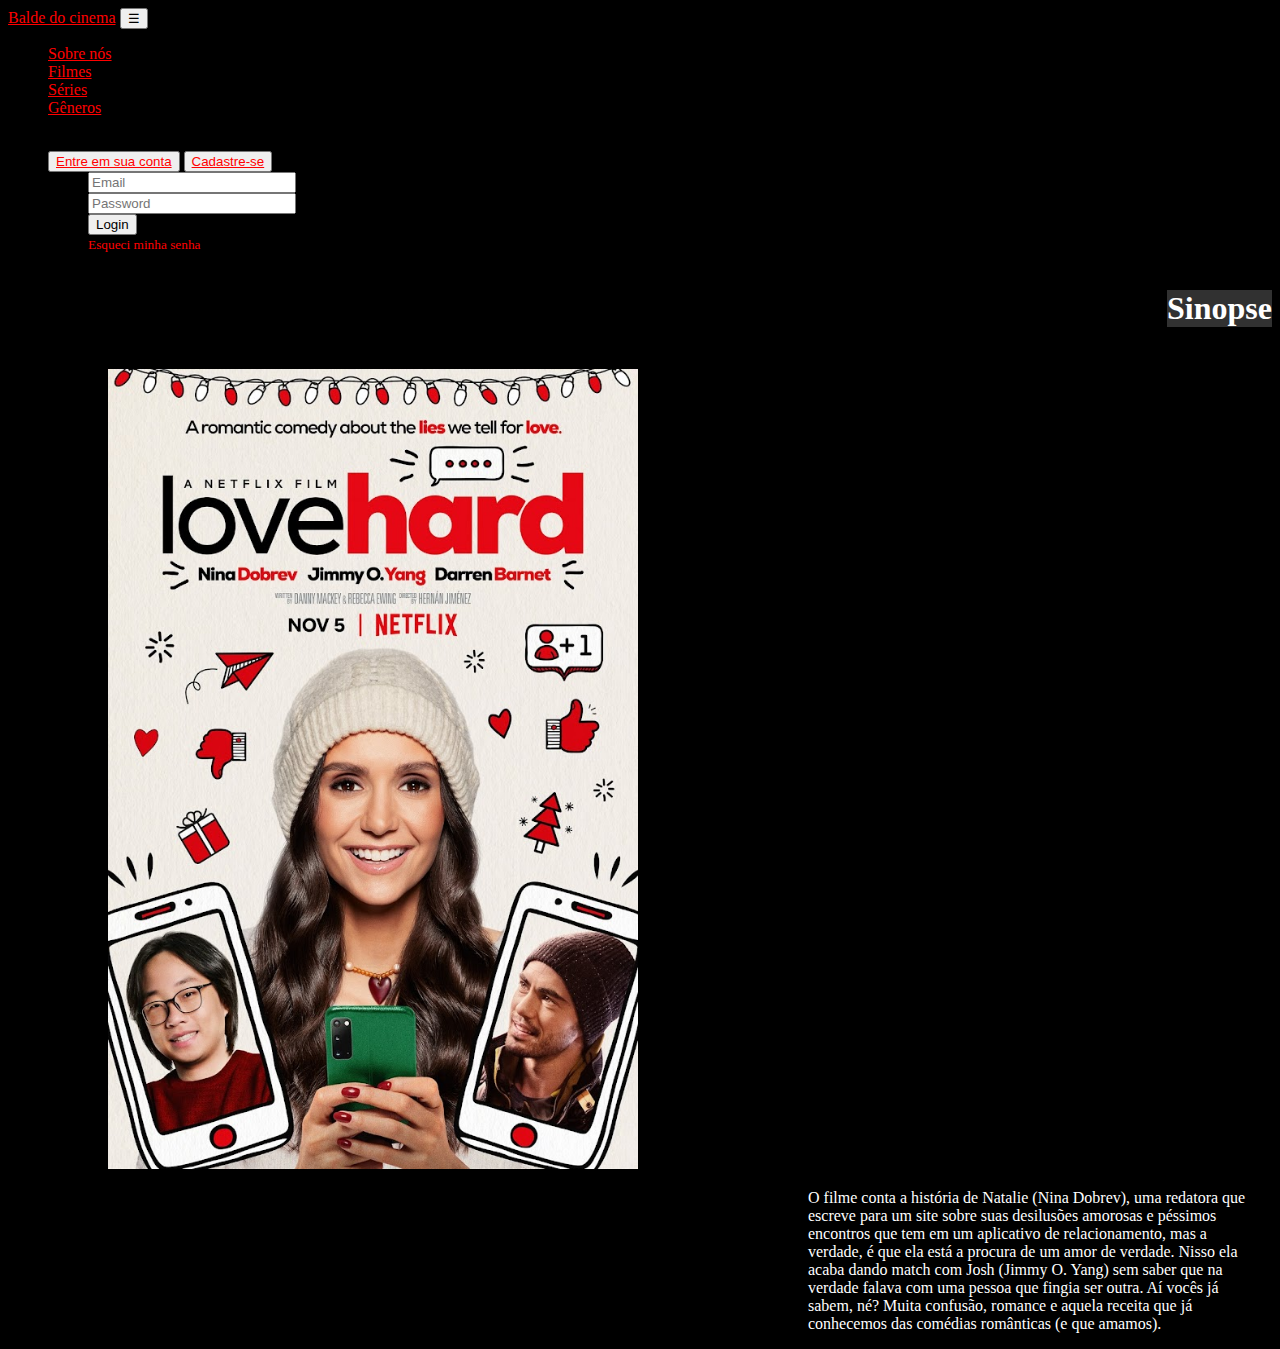
<file: Match_Perfeito.html>
<!DOCTYPE html>
<html lang="en">
<head>
    <meta charset="UTF-8">
    <meta http-equiv="X-UA-Compatible" content="IE=edge">
    <script src="https://cdn.jsdelivr.net/npm/bootstrap@5.1.3/dist/js/bootstrap.bundle.min.js" integrity="sha384-ka7Sk0Gln4gmtz2MlQnikT1wXgYsOg+OMhuP+IlRH9sENBO0LRn5q+8nbTov4+1p" crossorigin="anonymous"></script>
    <link href="https://cdn.jsdelivr.net/npm/bootstrap@5.1.3/dist/css/bootstrap.min.css" rel="stylesheet" integrity="sha384-1BmE4kWBq78iYhFldvKuhfTAU6auU8tT94WrHftjDbrCEXSU1oBoqyl2QvZ6jIW3" crossorigin="anonymous">
    <meta name="viewport" content="width=device-width, initial-scale=1.0">
    <link rel="stylesheet" href="Match_Perfeito.css">
    <link rel="shortcut icon" href="../favicon3.ico" type="image/x-icon">
    <title>Match Perfeito</title>
</head>
<body>
    <nav class="navbar navbar-expand-lg navbar-dark bg-dark fixed-top" role="navigation">
        <div class="container">
            <a class="navbar-brand" href="#">Balde do cinema</a>
            <button class="navbar-toggler border-0" type="button" data-toggle="dropdown" data-target="#exCollapsingNavbar">
            &#9776;
        </button>
            <div class="collapse navbar-collapse" id="exCollapsingNavbar">
                <ul class="nav navbar-nav">
                    <li class="nav-item"><a href="#" class="nav-link">Sobre nós</a></li>
                    <li class="nav-item"><a href="#" class="nav-link">Filmes</a></li>
                    <li class="nav-item"><a href="#" class="nav-link">Séries</a></li>
                    <li class="nav-item"><a href="#" class="nav-link">Gêneros</a></li>
                </ul>
                <ul class="nav navbar-nav flex-row justify-content-between ml-auto">
                    <li class="nav-item order-2 order-md-1"><a href="#" class="nav-link" title="settings"><i class="fa fa-cog fa-fw fa-lg"></i></a></li>
                    <li class="dropdown order-1">
                        <a href="../Login/login.html"><button type="button" id="dropdownMenu1" data-toggle="dropdown" class="btn btn-outline-danger dropdown-toggle text-right"> Entre em sua conta <span class="caret"></span></a></button>
                        <a href="../Cadastro/cadastro.html"><button type="button" id="dropdownMenu1" data-toggle="dropdown" class="btn btn-outline-danger dropdown-toggle" > Cadastre-se <span class="caret"></span></a></button>                        
                        <ul class="dropdown-menu dropdown-menu-right mt-2">
                            <li class="px-3 py-2">
                                <form class="form" role="form">
                                    <div class="form-group">
                                        <input id="emailInput" placeholder="Email" class="form-control form-control-sm" type="text" required="">
                                    </div>
                                    <div class="form-group">
                                        <input id="passwordInput" placeholder="Password" class="form-control form-control-sm" type="text" required="">
                                    </div>
                                    <div class="form-group">
                                        <button type="submit" class="btn btn-primary btn-block">Login</button>
                                    </div>
                                    <div class="form-group text-center">
                                        <small><a hrSinopseA ef="#" data-toggle="modal" data-target="#modalPassword">Esqueci minha senha</a></small>
                                    </div>
                                </form>
                            </li>
                        </ul>
                    </li>
                </ul>
            </div>
        </div>
    </nav>

    <img src="Match_Perfeito 2.jpg" alt="..." height="800" width="530">

    <h1>Sinopse</h1>

    <p>O filme conta a história de Natalie (Nina Dobrev), uma redatora que escreve para um site sobre suas desilusões amorosas e péssimos encontros que tem em um aplicativo de relacionamento, mas a verdade, é que ela está a procura de um amor de verdade. Nisso ela acaba dando match com Josh (Jimmy O. Yang) sem saber que na verdade falava com uma pessoa que fingia ser outra. Aí vocês já sabem, né? Muita confusão, romance e aquela receita que já conhecemos das comédias românticas (e que amamos).</p>
    
</body>
</html>
</file>
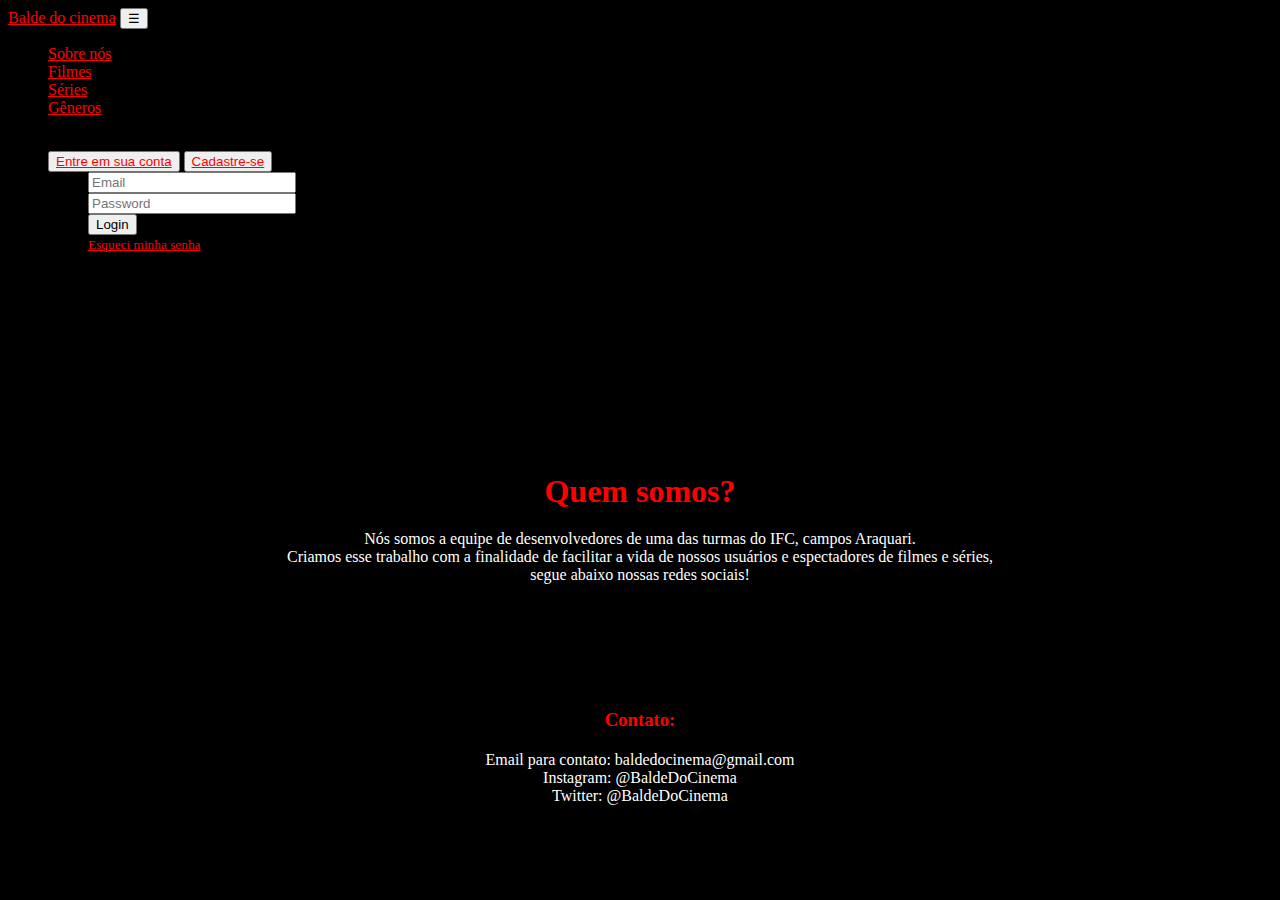
<file: sobrenós.html>
<!DOCTYPE html>
<html lang="pt-br">
<head>
    <meta charset="UTF-8">
    <meta http-equiv="X-UA-Compatible" content="IE=edge">
    <meta name="viewport" content="width=device-width, initial-scale=1.0">
    <script src="https://cdn.jsdelivr.net/npm/bootstrap@5.1.3/dist/js/bootstrap.bundle.min.js" integrity="sha384-ka7Sk0Gln4gmtz2MlQnikT1wXgYsOg+OMhuP+IlRH9sENBO0LRn5q+8nbTov4+1p" crossorigin="anonymous"></script>
    <link href="https://cdn.jsdelivr.net/npm/bootstrap@5.1.3/dist/css/bootstrap.min.css" rel="stylesheet" integrity="sha384-1BmE4kWBq78iYhFldvKuhfTAU6auU8tT94WrHftjDbrCEXSU1oBoqyl2QvZ6jIW3" crossorigin="anonymous">
    <link rel="stylesheet" href="sobrenós.css">
    <link rel="shortcut icon" href="favicon.ico" type="image/x-icon">
    <title>Sobre Nós</title>
</head>
<body>
    <nav class="navbar navbar-expand-lg navbar-dark bg-dark fixed-top" role="navigation">
        <div class="container">
            <a class="navbar-brand" href="../index.html">Balde do cinema</a>
            <button class="navbar-toggler border-0" type="button" data-toggle="dropdown" data-target="#exCollapsingNavbar">
            &#9776;
        </button>
            <div class="collapse navbar-collapse" id="exCollapsingNavbar">
                <ul class="nav navbar-nav">
                    <li class="nav-item"><a href="sobrenós.html" class="nav-link">Sobre nós</a></li>
                    <li class="nav-item"><a href="#" class="nav-link">Filmes</a></li>
                    <li class="nav-item"><a href="#" class="nav-link">Séries</a></li>
                    <li class="nav-item"><a href="#" class="nav-link">Gêneros</a></li>
                </ul>
                <ul class="nav navbar-nav flex-row justify-content-between ml-auto">
                    <li class="nav-item order-2 order-md-1"><a href="#" class="nav-link" title="settings"><i class="fa fa-cog fa-fw fa-lg"></i></a></li>
                    <li class="dropdown order-1">
                        <a href="../Login/login.html"><button type="button" id="dropdownMenu1" data-toggle="dropdown" class="btn btn-outline-danger dropdown-toggle text-right"> Entre em sua conta <span class="caret"></span></a></button>
                        <a href="../Cadastro/cadastro.html"><button type="button" id="dropdownMenu1" data-toggle="dropdown" class="btn btn-outline-danger dropdown-toggle" > Cadastre-se <span class="caret"></span></a></button>                        
                        <ul class="dropdown-menu dropdown-menu-right mt-2">
                            <li class="px-3 py-2">
                                <form class="form" role="form">
                                    <div class="form-group">
                                        <input id="emailInput" placeholder="Email" class="form-control form-control-sm" type="text" required="">
                                    </div>
                                    <div class="form-group">
                                        <input id="passwordInput" placeholder="Password" class="form-control form-control-sm" type="text" required="">
                                    </div>
                                    <div class="form-group">
                                        <button type="submit" class="btn btn-primary btn-block">Login</button>
                                    </div>
                                    <div class="form-group text-center">
                                        <small><a href="#" data-toggle="modal" data-target="#modalPassword">Esqueci minha senha</a></small>
                                    </div>
                                </form>
                            </li>
                        </ul>
                    </li>
                </ul>
            </div>
        </div>
    </nav>
    
    <br><br><br>
    
    <center>
        <h1>Quem somos?</h1>

        <p>Nós somos a equipe de desenvolvedores de uma das turmas do IFC, campos Araquari. <br> Criamos esse trabalho com a finalidade de facilitar a vida de nossos usuários e espectadores de filmes e séries,<br> segue abaixo nossas redes sociais!</p>

        <br><br><br><br><br>

        <h3>Contato:</h3>

        <p>Email para contato: baldedocinema@gmail.com    <br>      Instagram: @BaldeDoCinema      <br>     Twitter: @BaldeDoCinema</p>
    </center>
    
</body>
</html>
</file>
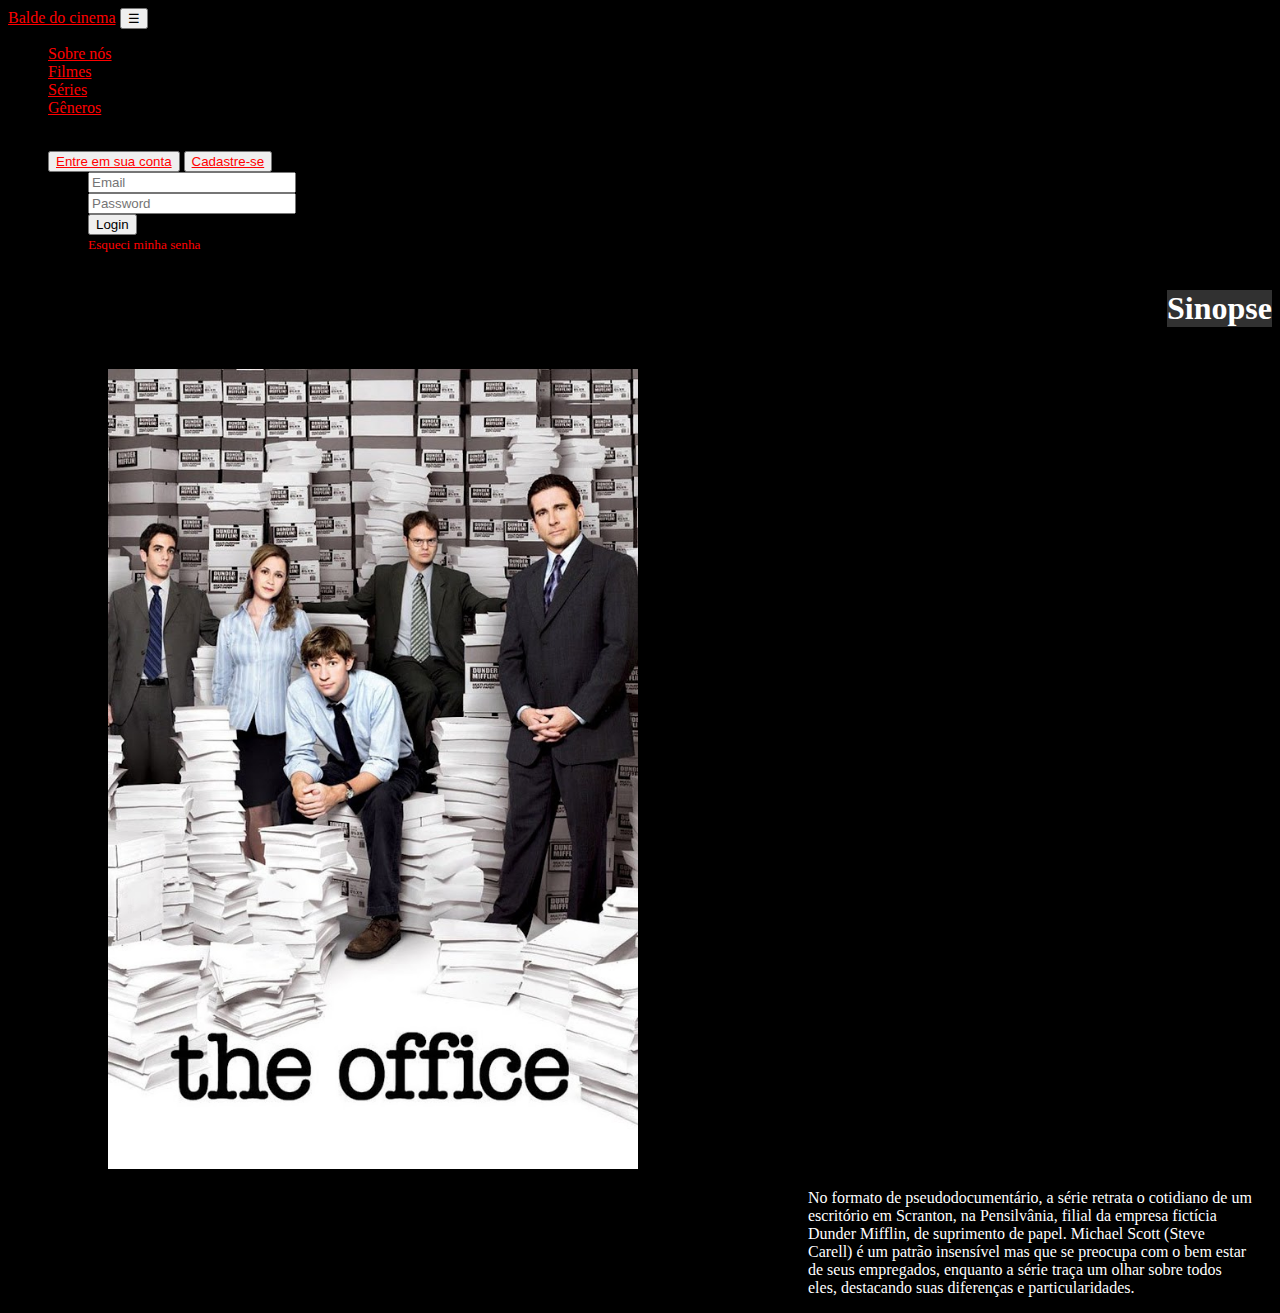
<file: The Office.html>
<!DOCTYPE html>
<html lang="pt-br">
<head>
    <meta charset="UTF-8">
    <meta http-equiv="X-UA-Compatible" content="IE=edge">
    <meta name="viewport" content="width=device-width, initial-scale=1.0">
    <script src="https://cdn.jsdelivr.net/npm/bootstrap@5.1.3/dist/js/bootstrap.bundle.min.js" integrity="sha384-ka7Sk0Gln4gmtz2MlQnikT1wXgYsOg+OMhuP+IlRH9sENBO0LRn5q+8nbTov4+1p" crossorigin="anonymous"></script>
    <link href="https://cdn.jsdelivr.net/npm/bootstrap@5.1.3/dist/css/bootstrap.min.css" rel="stylesheet" integrity="sha384-1BmE4kWBq78iYhFldvKuhfTAU6auU8tT94WrHftjDbrCEXSU1oBoqyl2QvZ6jIW3" crossorigin="anonymous">
    <link rel="stylesheet" href="The Office.css">
    <link rel="shortcut icon" href="../" type="image/x-icon">
    
    <title>The Office</title>
</head>
<body>
    
    <nav class="navbar navbar-expand-lg navbar-dark bg-dark fixed-top" role="navigation">
        <div class="container">
            <a class="navbar-brand" href="#">Balde do cinema</a>
            <button class="navbar-toggler border-0" type="button" data-toggle="dropdown" data-target="#exCollapsingNavbar">
            &#9776;
        </button>
            <div class="collapse navbar-collapse" id="exCollapsingNavbar">
                <ul class="nav navbar-nav">
                    <li class="nav-item"><a href="#" class="nav-link">Sobre nós</a></li>
                    <li class="nav-item"><a href="#" class="nav-link">Filmes</a></li>
                    <li class="nav-item"><a href="" class="nav-link">Séries</a></li>
                    <li class="nav-item"><a href="#" class="nav-link">Gêneros</a></li>
                </ul>
                <ul class="nav navbar-nav flex-row justify-content-between ml-auto">
                    <li class="nav-item order-2 order-md-1"><a href="#" class="nav-link" title="settings"><i class="fa fa-cog fa-fw fa-lg"></i></a></li>
                    <li class="dropdown order-1">
                        <a href="../Login/login.html"><button type="button" id="dropdownMenu1" data-toggle="dropdown" class="btn btn-outline-danger dropdown-toggle text-right"> Entre em sua conta <span class="caret"></span></a></button>
                        <a href="../Cadastro/cadastro.html"><button type="button" id="dropdownMenu1" data-toggle="dropdown" class="btn btn-outline-danger dropdown-toggle" > Cadastre-se <span class="caret"></span></a></button>                        
                        <ul class="dropdown-menu dropdown-menu-right mt-2">
                            <li class="px-3 py-2">
                                <form class="form" role="form">
                                    <div class="form-group">
                                        <input id="emailInput" placeholder="Email" class="form-control form-control-sm" type="text" required="">
                                    </div>
                                    <div class="form-group">
                                        <input id="passwordInput" placeholder="Password" class="form-control form-control-sm" type="text" required="">
                                    </div>
                                    <div class="form-group">
                                        <button type="submit" class="btn btn-primary btn-block">Login</button>
                                    </div>
                                    <div class="form-group text-center">
                                        <small><a hrSinopseA ef="#" data-toggle="modal" data-target="#modalPassword">Esqueci minha senha</a></small>
                                    </div>
                                </form>
                            </li>
                        </ul>
                    </li>
                </ul>
            </div>
        </div>
    </nav>

    <img src="the_office 2.jpg" alt="..." height="800" width="530">

    <h1>Sinopse</h1>

    <p>No formato de pseudodocumentário, a série retrata o cotidiano de um escritório em Scranton, na Pensilvânia, filial da empresa fictícia Dunder Mifflin, de suprimento de papel. Michael Scott (Steve Carell) é um patrão insensível mas que se preocupa com o bem estar de seus empregados, enquanto a série traça um olhar sobre todos eles, destacando suas diferenças e particularidades.</p>
    
</body>
</html>
</file>
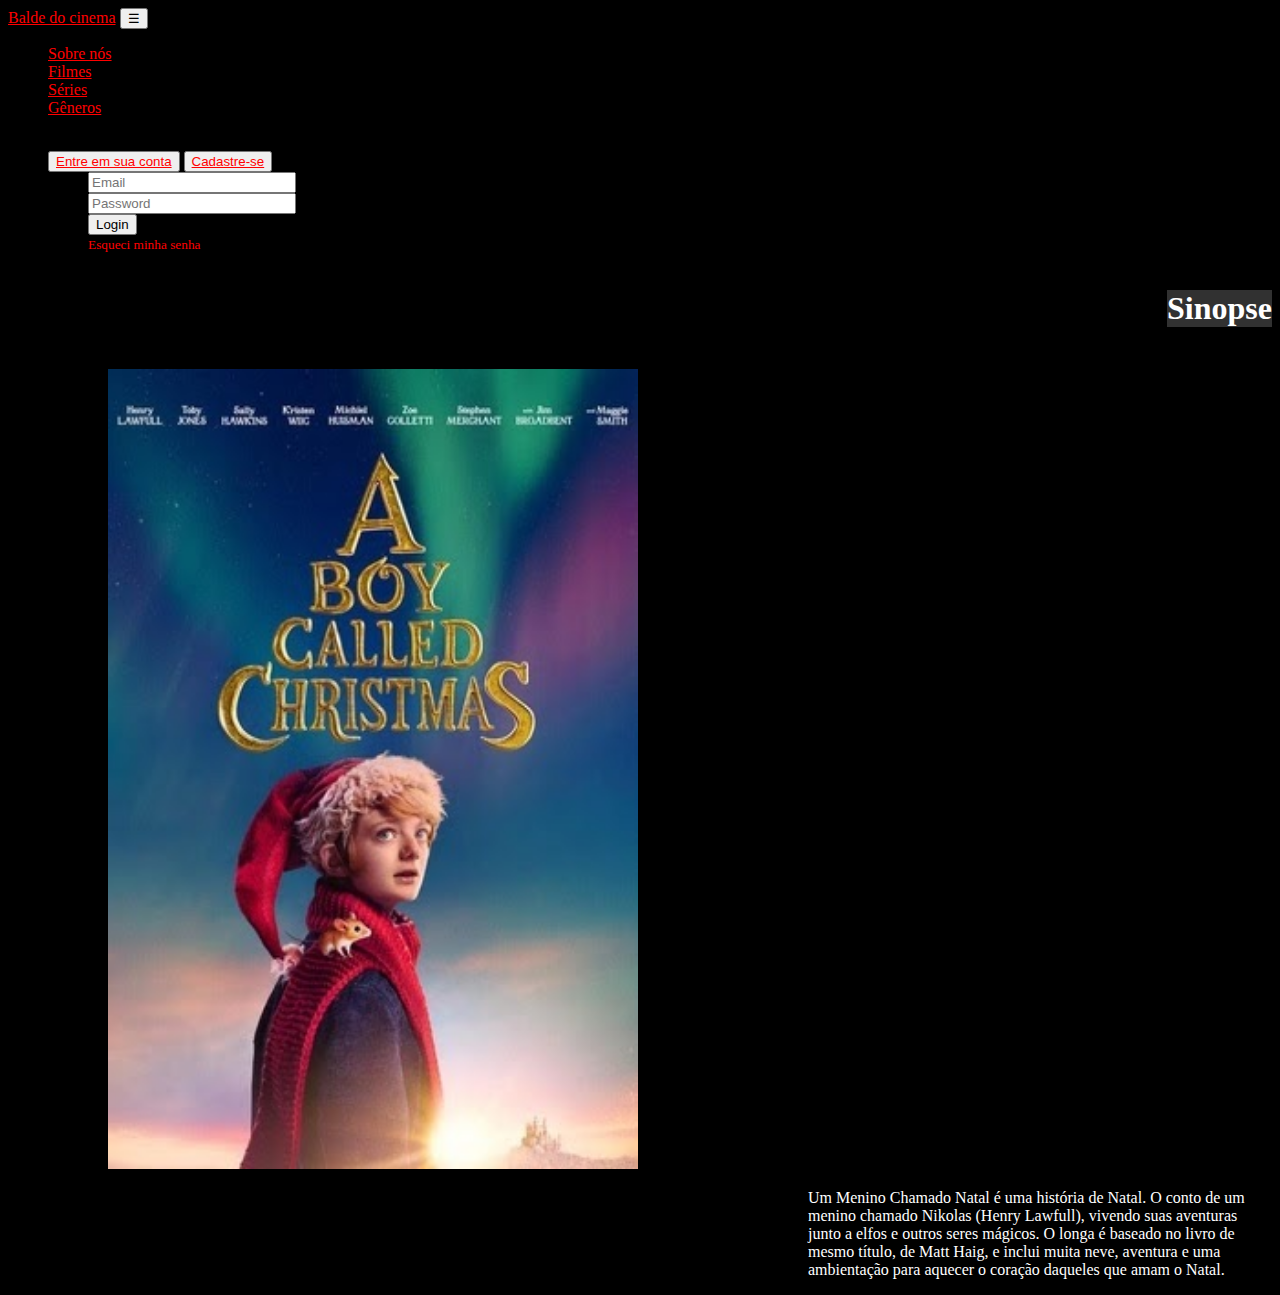
<file: Um_menino_chamado_natal.html>
<!DOCTYPE html>
<html lang="en">
<head>
    <meta charset="UTF-8">
    <meta http-equiv="X-UA-Compatible" content="IE=edge">
    <meta name="viewport" content="width=device-width, initial-scale=1.0">
    <script src="https://cdn.jsdelivr.net/npm/bootstrap@5.1.3/dist/js/bootstrap.bundle.min.js" integrity="sha384-ka7Sk0Gln4gmtz2MlQnikT1wXgYsOg+OMhuP+IlRH9sENBO0LRn5q+8nbTov4+1p" crossorigin="anonymous"></script>
    <link href="https://cdn.jsdelivr.net/npm/bootstrap@5.1.3/dist/css/bootstrap.min.css" rel="stylesheet" integrity="sha384-1BmE4kWBq78iYhFldvKuhfTAU6auU8tT94WrHftjDbrCEXSU1oBoqyl2QvZ6jIW3" crossorigin="anonymous">
    <link rel="stylesheet" href="Um_menino_chamado_natal.css">
    <link rel="shortcut icon" href="../favicon3.ico" type="image/x-icon">
    <title>Um menino chamado natal</title>
    
</head>                                                             
<body>
    
    <nav class="navbar navbar-expand-lg navbar-dark bg-dark fixed-top" role="navigation">
        <div class="container">
            <a class="navbar-brand" href="#">Balde do cinema</a>
            <button class="navbar-toggler border-0" type="button" data-toggle="dropdown" data-target="#exCollapsingNavbar">
            &#9776;
        </button>
            <div class="collapse navbar-collapse" id="exCollapsingNavbar">
                <ul class="nav navbar-nav">
                    <li class="nav-item"><a href="#" class="nav-link">Sobre nós</a></li>
                    <li class="nav-item"><a href="#" class="nav-link">Filmes</a></li>
                    <li class="nav-item"><a href="#" class="nav-link">Séries</a></li>
                    <li class="nav-item"><a href="#" class="nav-link">Gêneros</a></li>
                </ul>
                <ul class="nav navbar-nav flex-row justify-content-between ml-auto">
                    <li class="nav-item order-2 order-md-1"><a href="#" class="nav-link" title="settings"><i class="fa fa-cog fa-fw fa-lg"></i></a></li>
                    <li class="dropdown order-1">
                        <a href="../Login/login.html"><button type="button" id="dropdownMenu1" data-toggle="dropdown" class="btn btn-outline-danger dropdown-toggle text-right"> Entre em sua conta <span class="caret"></span></a></button>
                        <a href="../Cadastro/cadastro.html"><button type="button" id="dropdownMenu1" data-toggle="dropdown" class="btn btn-outline-danger dropdown-toggle" > Cadastre-se <span class="caret"></span></a></button>                        
                        <ul class="dropdown-menu dropdown-menu-right mt-2">
                            <li class="px-3 py-2">
                                <form class="form" role="form">
                                    <div class="form-group">
                                        <input id="emailInput" placeholder="Email" class="form-control form-control-sm" type="text" required="">
                                    </div>
                                    <div class="form-group">
                                        <input id="passwordInput" placeholder="Password" class="form-control form-control-sm" type="text" required="">
                                    </div>
                                    <div class="form-group">
                                        <button type="submit" class="btn btn-primary btn-block">Login</button>
                                    </div>
                                    <div class="form-group text-center">
                                        <small><a hrSinopseA ef="#" data-toggle="modal" data-target="#modalPassword">Esqueci minha senha</a></small>
                                    </div>
                                </form>
                            </li>
                        </ul>
                    </li>
                </ul>
            </div>
        </div>
    </nav>

    <img src="um_menino_chamado_natal.jpg" alt="..." height="800" width="530">

    <h1>Sinopse</h1>

    <p>Um Menino Chamado Natal é uma história de Natal. O conto de um menino chamado Nikolas (Henry Lawfull), vivendo suas aventuras junto a elfos e outros seres mágicos. O longa é baseado no livro de mesmo título, de Matt Haig, e inclui muita neve, aventura e uma ambientação para aquecer o coração daqueles que amam o Natal.</p>
    
    
</body>
</html>
</file>
<file: telainicial.css>
body {
    background-color: black;
}

h1 {
    color: red;
}

p{
    color: white;
}

a{
    color: red;

}

button:focus {
    outline: 0;
}

.navbar .dropdown-menu .form-control {
    width: 200px;
}
</file>
<file: Brooklyn 99.css>
body {
    background-color: black;
}

h1 {
    color: white;
    border-color: red;
    background-color: rgb(49, 49, 49);
    float: right;
}

p{
    color: white;
    float: right;
    margin-right: 20px;
    margin-left: 800px;

}

a{
    color: red;

}

button:focus {
    outline: 0;
}

.navbar .dropdown-menu .form-control {
    width: 200px;
}

img {
    margin-top: 100px;
    margin-left: 100px;
}
</file>
<file: Encanto.css>
body {
    background-color: black;
}

h1 {
    color: white;
    border-color: red;
    background-color: rgb(49, 49, 49);
    float: right;
    margin: 30px;
    margin-right: 400px;
}

p{
    color: white;
    float: right;
    margin-right: 20px;
    
}

a{
    color: red;

}

button:focus {
    outline: 0;
}

.navbar .dropdown-menu .form-control {
    width: 200px;
}

img {
    margin-top: 100px;
    margin-left: 100px;
}
</file>
<file: Friends.css>
body {
    background-color: black;
}

h1 {
    color: white;
    border-color: red;
    background-color: rgb(49, 49, 49);
    float: right;
}

p{
    color: white;
    float: right;
    margin-right: 20px;
    margin-left: 800px;

}

a{
    color: red;

}

button:focus {
    outline: 0;
}

.navbar .dropdown-menu .form-control {
    width: 200px;
}

img {
    margin-top: 100px;
    margin-left: 100px;
}
</file>
<file: Ghostbusters.css>
body {
    background-color: black;
}

h1 {
    color: white;
    border-color: red;
    background-color: rgb(49, 49, 49);
    float: right;
}

p{
    color: white;
    float: right;
    margin-right: 20px;
    margin-left: 800px;
}

a{
    color: red;

}

button:focus {
    outline: 0;
}

.navbar .dropdown-menu .form-control {
    width: 200px;
}

img {
    margin-top: 100px;
    margin-left: 100px;
}

img, p, h1{
    display: inline-block;
}
</file>
<file: La Casa de Papel.css>
body {
    background-color: black;
}

h1 {
    color: white;
    border-color: red;
    background-color: rgb(49, 49, 49);
    float: right;
}

p{
    color: white;
    float: right;
    margin-right: 20px;
    margin-left: 800px;

}

a{
    color: red;

}

button:focus {
    outline: 0;
}

.navbar .dropdown-menu .form-control {
    width: 200px;
}

img {
    margin-top: 100px;
    margin-left: 100px;
}
</file>
<file: login.css>
*{
    margin: 0;
    padding: 0;
    outline: 0;
    box-sizing: border-box;
    -webkit-font-smoothing: antialiased;
    
}

body {
    width: 100%;
    height: 100vh;
    font-size: 18px;
}

a {
    text-decoration: none;
    font-family: 'Oswald', sans-serif;
}

button {
    border: none;
    cursor: pointer;
}

.container {
    width: 100%;
    height: 100%;
    background: #202020;
    display:  flex;
    background-image: -moz-radial-gradient(to center, #141b24, #175da8, #131a22);
    background-image: -moz-radial-gradient(ellipse farthest-corner at 45px 45px, #7159c1) 0%, #2d2153 50%, rgba(5,5,5,1) 95%;
}

.container-login {
    width: 100%;
    display: flex;
    flex-direction: column;
    justify-content: center;
    align-items: center;
}

form {
    width: 420px;
    height: 550px;
    display: flex;
    flex-direction: column;
    align-items: center;
    padding: 16px;
    border: 1px solid rgba(200,214,229,0.6);
    border-radius: 24px;
    position: relative;
}

form img {
    width: 120px;
    height: 120px;
    margin: 20px;
}

.avatar {
    padding: 3px;
    background: #fff;
    border-radius: 50%;
}

.welcome {
    font-size: 48px;
    font-family: 'Oswald', sans-serif;
    color: #e5e8ec;
    margin-bottom: 16px;
    font-weight: bold;
}

form input {
    width: 100%;
    height: 52px;
    border-radius: 8px;
    margin-bottom: 16px;
    border: 1px solid rgb(223, 69, 69);
    font-size: 20px;
    padding: 0 16px;
}

.account-options {
    width: 100%;
    display: flex;
    justify-content: space-between;
    padding: 0 16px;
}

.account-options a {
    color: #fff;
}

button {
    width: 100%;
    height: 52px;
    margin-top: 24px;
    border-radius: 24px;
    font-size: 22px;
    font-weight: bold;
    background: rgb(223, 69, 69);
    color: #f9f9f9;
}
</file>
<file: Match_Perfeito.css>
body {
    background-color: black;
}

h1 {
    color: white;
    border-color: red;
    background-color: rgb(49, 49, 49);
    float: right;
}

p{
    color: white;
    float: right;
    margin-right: 20px;
    margin-left: 800px;

}

a{
    color: red;

}

button:focus {
    outline: 0;
}

.navbar .dropdown-menu .form-control {
    width: 200px;
}

img {
    margin-top: 100px;
    margin-left: 100px;
}
</file>
<file: sobrenós.css>
body {
    background-color: black;
}

h1 {
    color: red;
    margin-top: 150px;
    margin-bottom: 20px;
}

h3{
    color: red;
    margin-bottom: 20px;
}

p{
    color: white;
}

a{
    color: red;

}

button:focus {
    outline: 0;
}

.navbar .dropdown-menu .form-control {
    width: 200px;
}
</file>
<file: The Office.css>
body {
    background-color: black;
}

h1 {
    color: white;
    border-color: red;
    background-color: rgb(49, 49, 49);
    float: right;
}

p{
    color: white;
    float: right;
    margin-right: 20px;
    margin-left: 800px;

}

a{
    color: red;

}

button:focus {
    outline: 0;
}

.navbar .dropdown-menu .form-control {
    width: 200px;
}

img {
    margin-top: 100px;
    margin-left: 100px;
}
</file>
<file: Um_menino_chamado_natal.css>
body {
    background-color: black;
}

h1 {
    color: white;
    border-color: red;
    background-color: rgb(49, 49, 49);
    float: right;
}

p{
    color: white;
    float: right;
    margin-right: 20px;
    margin-left: 800px;

}

a{
    color: red;

}

button:focus {
    outline: 0;
}

.navbar .dropdown-menu .form-control {
    width: 200px;
}

img {
    margin-top: 100px;
    margin-left: 100px;
}
</file>
